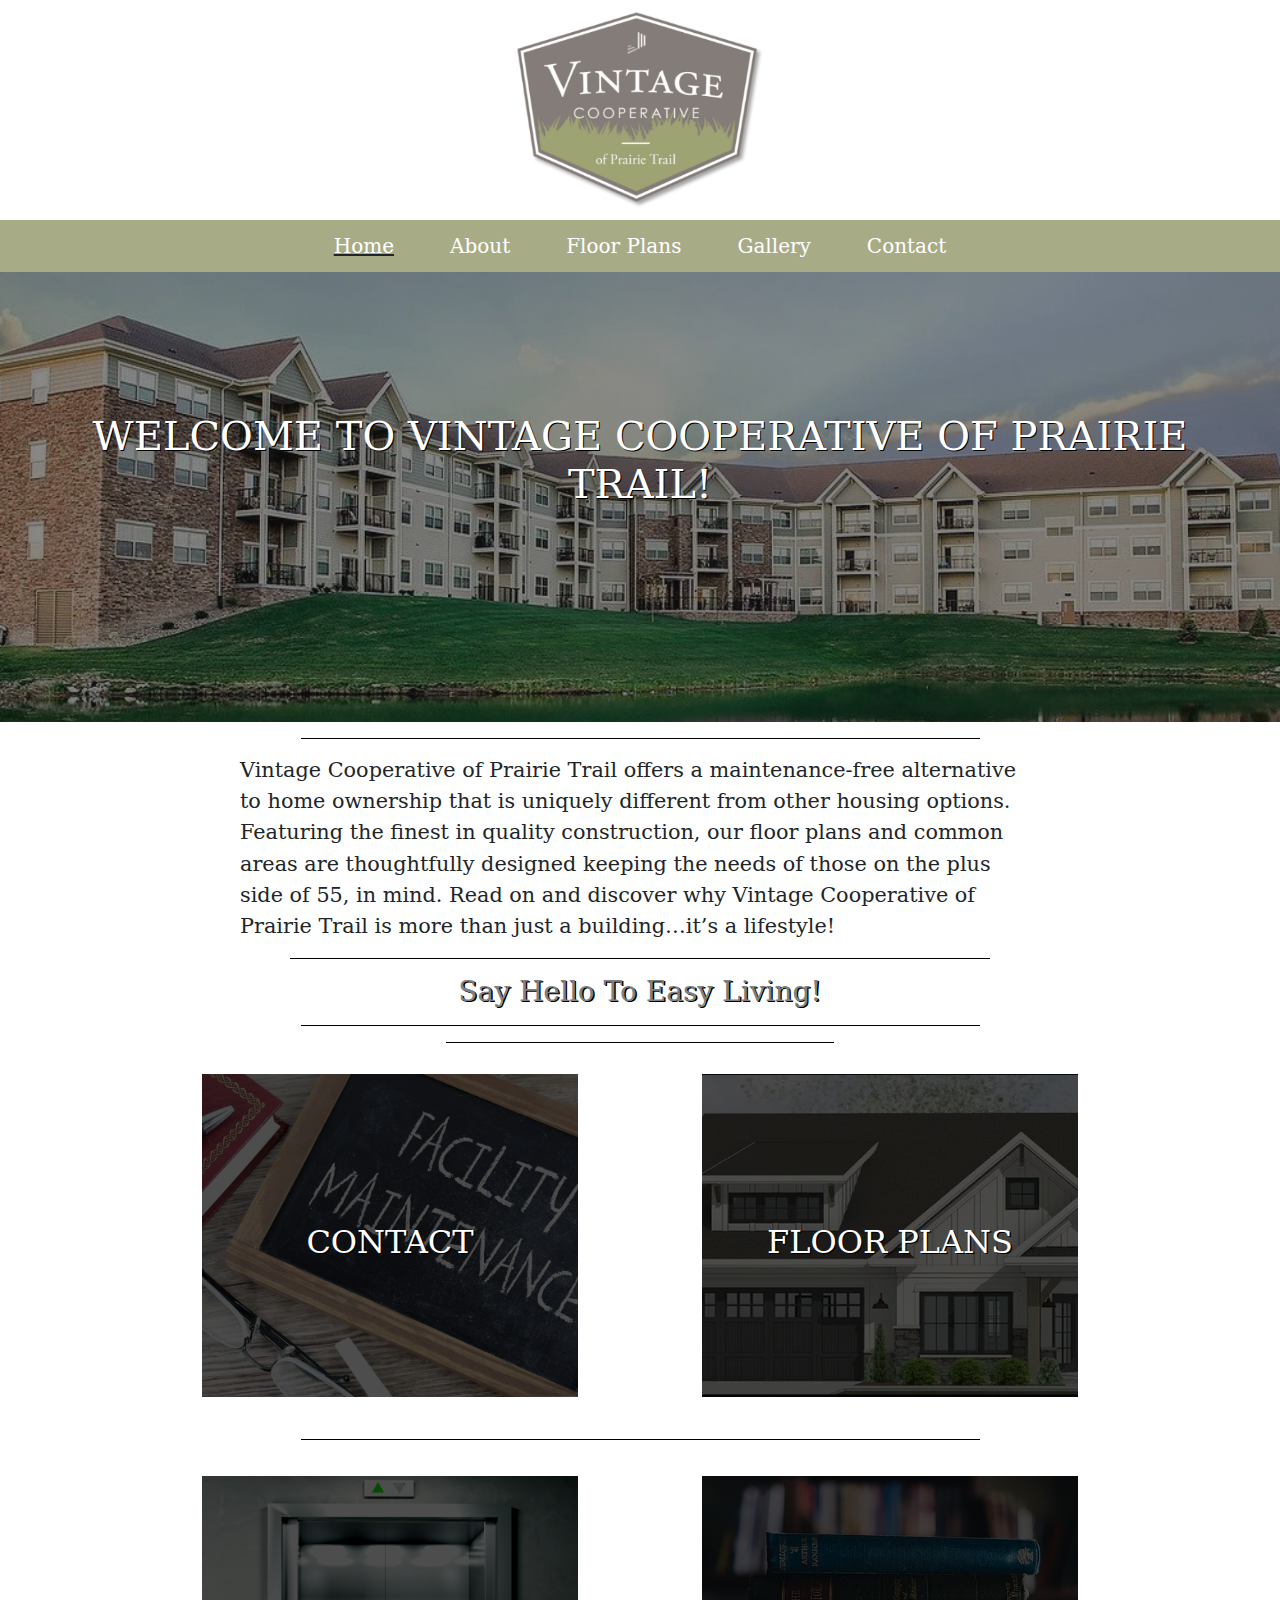
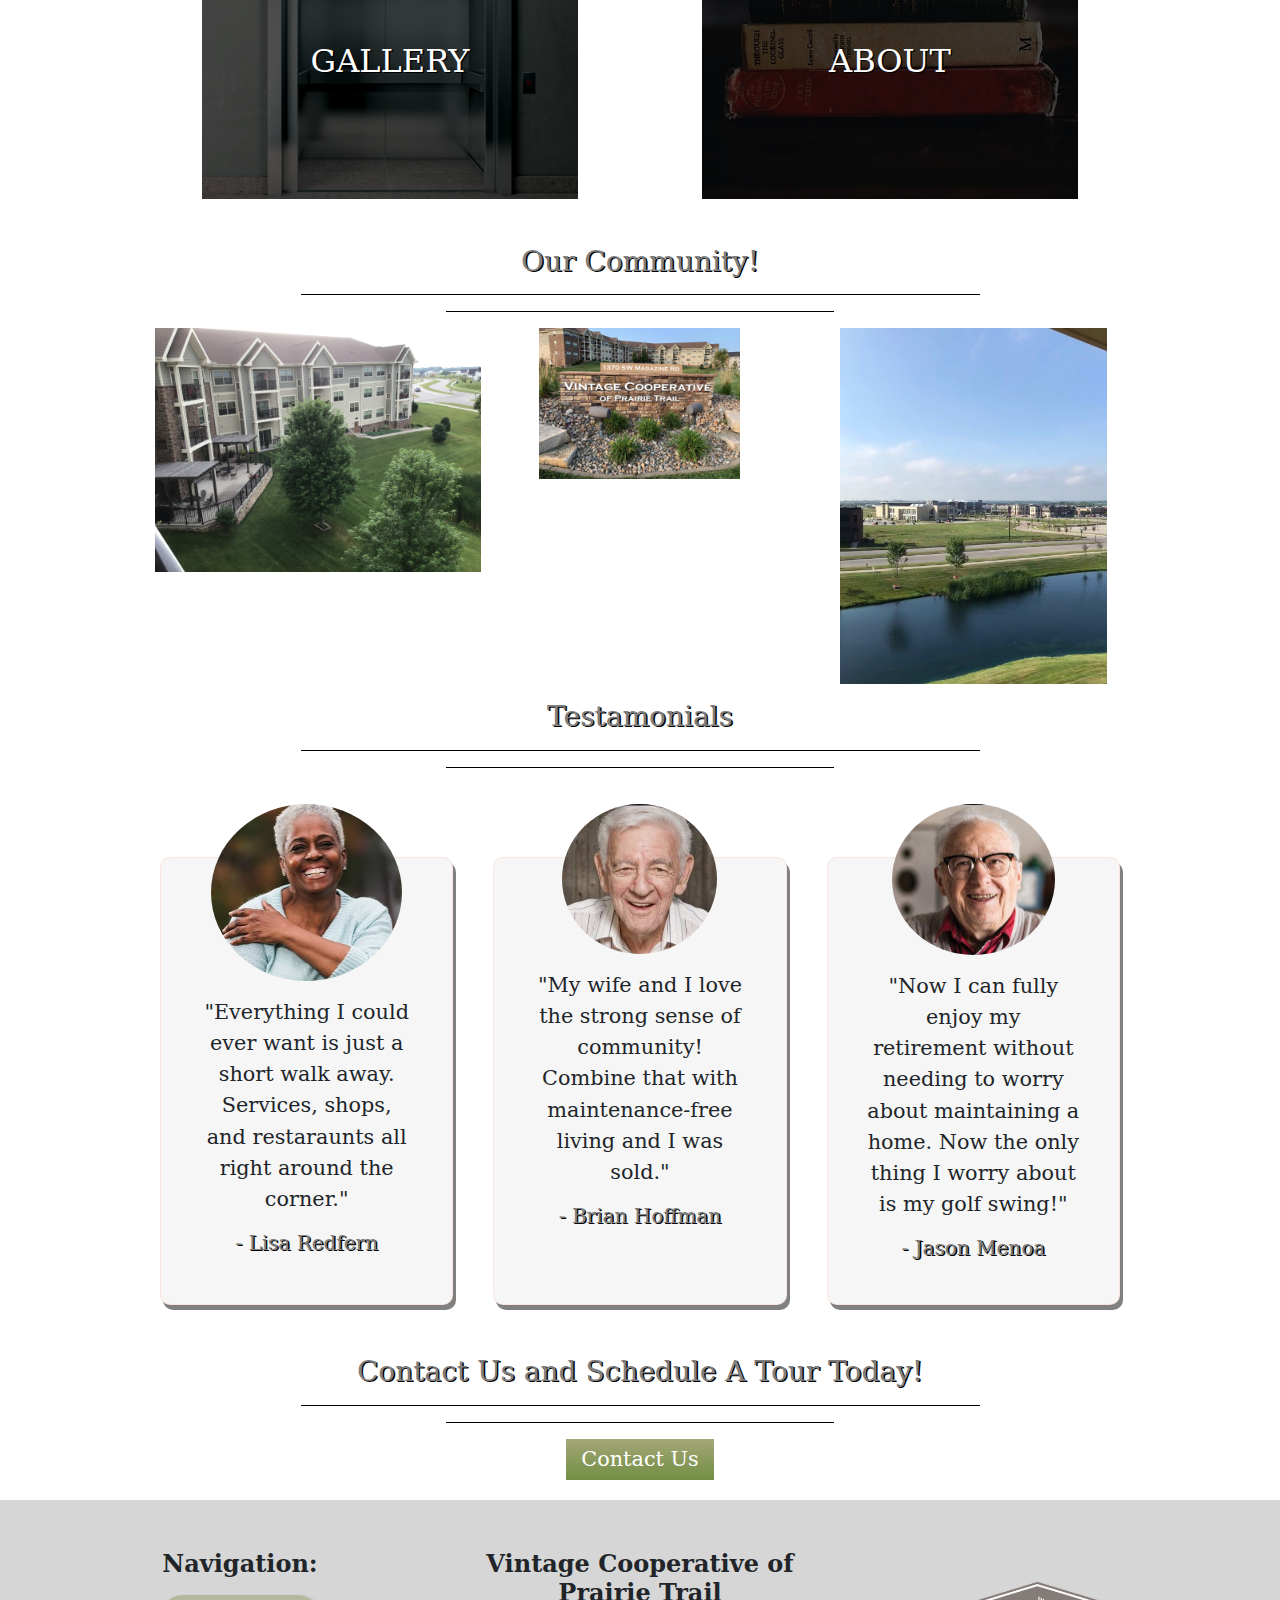
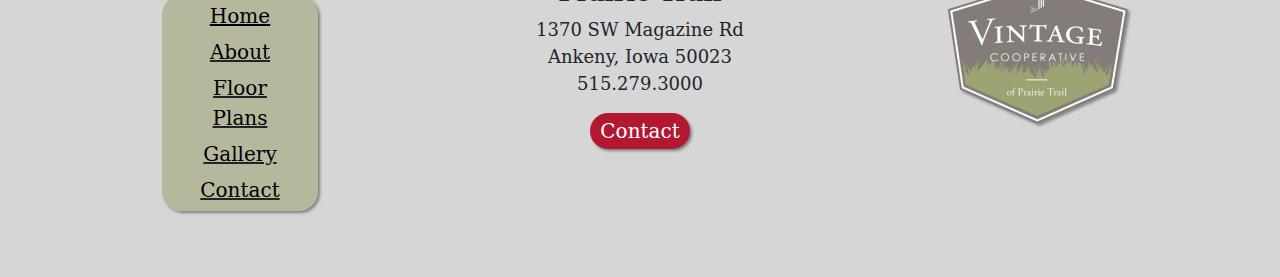
<file: index.html>
<!DOCTYPE html>
<html lang="en">
<head>
	<title>Vintage Cooperative</title>

<meta charset="UTF-8">
<meta name="viewport" content="width=device-width, initial-scale=1, shrink-to-fit=no">
<meta name="description" content="vintage cooperatives">
<meta name="keywords" content="floor plans, cooperative">

  <link rel="stylesheet" href="https://stackpath.bootstrapcdn.com/bootstrap/4.3.1/css/bootstrap.min.css" integrity="sha384-ggOyR0iXCbMQv3Xipma34MD+dH/1fQ784/j6cY/iJTQUOhcWr7x9JvoRxT2MZw1T" crossorigin="anonymous">
  
   <link rel="stylesheet" type="text/css" href="coopTemplateStyle.css">
   <link rel = "manifest" href = "/manifest.json">

<style>
body {
font-size: 1.3em;
}	
	
h3 {
color:grey;
text-shadow: 1.4px 1.4px black;
text-align: center;
}

h2 a {
color: white;
text-shadow: 1.4px 1.4px black;
text-align: center;
}

h2 a:hover {
text-decoration: none;
color: grey;
}

h1 {
text-align: center;
}

hr {
  border-top: 1px solid black;
  width: 70%;
}

.caption {
    position: absolute;
    top: 45%;
    left: 0;
    width: 100%;
}
	
#heading {
 padding-top: 3.5em;
 color: white; 
 text-shadow: 1px 1px black;
}

main {
    margin-left: auto;
    margin-right: auto;
    width: 80%;
    background: black;
    overflow: hidden;
}

.img {
   object-fit: cover;
   opacity: 0.3;
}

.feedback-slider-item {
  position: relative;
  padding: 60px;
  margin-top: -40px;
}

.feedback-slider-item:after {
  content: '';
  position: absolute;
  left: 20px;
  right: 20px;
  bottom: 30px;
  top: 113px;
  background-color: #f6f6f6;
  border: 1px solid rgba(251, 90, 13, .1);
  box-shadow: 3px 5px grey;
  border-radius: 10px;
  z-index: -1;
}

.customer-name {
  margin-top: 15px;
  margin-bottom: 15px;
  font-size: 20px;
  font-weight: 500;
}

.button {
background-color: #A4A677;
background-image: linear-gradient(#A4A677, #728F44);
border: none;
padding: 5px 15px;
}

.button a {
color: white;
}

.button a:hover {
color: #8C8481;
text-shadow: 1px 1px black;
}
	
@media  screen and (max-width: 576px){

#heading  {
 padding-top: 0em;
}

main {
    width: 100%;
}

}

</style>

</head>
<header>
	
	<a href="index.html"><img src="images/logo.png" id="headLogo" width = "352px" height = "281px" alt="logo"></a>	
	
	<nav class="navbar navbar-expand-lg" style="background-color: #A8AC86;">
		<button class="navbar-toggler custom-toggler ml-auto" type="button" data-toggle="collapse" data-target="#navbarNav" aria-controls="navbarNav" aria-expanded="false" aria-label="Toggle navigation">
			<span class="navbar-toggler-icon"></span>
		</button>
		<div class="collapse navbar-collapse" id="navbarNav" style="justify-content: center">
			<ul class="navbar-nav" >
				<li class="nav-item active">
					<a class="nav-link" href="index.html">Home</a>
				</li>
				<li class="nav-item">
					<a class="nav-link" href="ourStory.html">About</a>
				</li>
				<li class="nav-item">
					<a class="nav-link" href="floor-plans.html">Floor Plans</a>
				</li>
				<li class="nav-item">
					<a class="nav-link" href="gallery.html">Gallery</a>
				</li>
				<li class="nav-item">
					<a class="nav-link" href="contact.php">Contact</a>
				</li>
			</ul>
		</div>
	</nav>

</header>
<body>
<div class="col-sm-12" style="background: linear-gradient(rgba(20,20,20, .5), rgba(20,20,20, .5)), url(images/crop.jpg);height:50vh;min-height:20px; background-size:cover;background-repeat: no-repeat;">
<h1 id="heading">WELCOME TO VINTAGE COOPERATIVE OF PRAIRIE TRAIL!</h1>
</div>

<div class="container">
<div class="container-fluid" style="max-width: 1000px;">
<div class="row">
<div class="col-sm-12"><hr>
<p style="max-width: 800px; margin: auto;">
Vintage Cooperative of Prairie Trail offers a maintenance-free alternative to home ownership that is uniquely different from other housing options. 		Featuring the finest in quality construction, our floor plans and common areas are thoughtfully designed keeping the needs of those on the plus side of 55, in mind. 	Read on and discover why Vintage Cooperative of Prairie Trail is more than just a building…it’s a lifestyle!</p>
</div><hr>

<div class="col-sm-12 text-center">
<h3>Say Hello To Easy Living!</h3><hr><hr style="width:40%", size="3">
</div>

<div class="col-lg-6 text-center" style="position: relative; padding-top: 15px;">
 <figure><main>
    <img class="img" src="images/facility-maintenance.jpg" alt="chalkboard reading facility maintenance"  width="100%" height="323px">
    </main> 
       <div class="caption">
            <h2><a href="contact.php">CONTACT</a></h2>
       </div>
 </figure>
</div>

 <div class="col-lg-6 text-center" style="padding-bottom: 10px; position: relative; padding-top: 15px;">
    <figure><main>
          <img class="img" src="images/home.JPG" alt="vintage cooperatives house" width="100%" height="323px">
          </main>
             <div class="caption">
                <h2><a href="floor-plans.html">FLOOR PLANS</a></h2>
            </div>
    </figure>
</div>

<div class="col-sm-12 text-center" style="padding-bottom: 20px;"><hr></div>


 <div class="col-lg-6 text-center" style="position: relative;">
     <figure><main>
            <img class="img" src="images/elevator.jpeg" alt="open elevator doors" width="100%" height="323px">
            </main>
               <div class="caption">
                  <h2><a href="gallery.html">GALLERY</a></h2>
               </div>
     </figure>
</div>

 <div class="col-lg-6 text-center" style="padding-bottom: 30px; position: relative;">
    <figure><main>
           <img class="img" src="images/books.jpg" alt="stack of books"  width="100%" height="323px">
           </main>
              <div class="caption">
                 <h2><a href="ourStory.html">ABOUT</a></h2>
              </div>
    </figure>
</div>

<div class="col-sm-12 text-center">
<h3>Our Community!</h3><hr><hr style="width:40%", size="3">
</div>

 <div class="col-lg-4 text-center">
    <figure>
       <a href="images/IMG1.jpg">
          <img src="images/IMG1.jpg" alt="vintage cooperative building" width="326px" height="244px"></a>
     </figure>
</div>

 <div class="col-lg-4 text-center">
    <figure>
       <a href="images/Road.jpg">
         <img src="images/Road.jpg" alt="road sign render" width="201px" height="151px"></a>
    </figure>
</div>

 <div class="col-lg-4 text-center">
    <figure>
      <a href="images/IMG4.jpg">
        <img src="images/IMG4.jpg" alt="vintage cooperative outdoor area" width="267px" height="356px"></a>
    </figure>
</div>

<div class="col-sm-12 text-center">
<h3>Testamonials</h3><hr><hr style="width:40%", size="3">
</div>

<div class="col-lg-4 text-center feedback-slider-item">
      <figure>
          <img class="center-block rounded-circle" src="images/member.JPG" width="191px" height="177px" alt = "testimonial">
      </figure>

              <p>"Everything I could ever want is just a short walk away. Services, shops, and restaraunts all right around the corner."</p>
              
              <h3 class="customer-name">- Lisa Redfern</h3>

</div>

 <div class="col-lg-4 text-center feedback-slider-item">
       <figure>
          <img class="center-block rounded-circle" src="images/member2.JPG" width="155px" height="150px" alt = "testimonial">
       </figure>
              <p>"My wife and I love the strong sense of community! Combine that with maintenance-free living and I was sold."</p>

              <h3 class="customer-name">- Brian Hoffman</h3>

</div>

 <div class="col-lg-4 text-center feedback-slider-item">
      <figure>
         <img class="center-block rounded-circle" src="images/member3.JPG" width="163px" height="151px" alt = "testimonial">
      </figure>
              <p>"Now I can fully enjoy my retirement without needing to worry about maintaining a home. Now the only thing I worry about is my golf swing!"</p>
              
              <h3 class="customer-name">- Jason Menoa</h3>
      
</div>

<div class="col-sm-12 text-center" style="padding-top: 20px; padding-bottom: 20px;">
<h3>Contact Us and Schedule A Tour Today!</h3><hr><hr style="width:40%", size="3">
<button class="button"><a href="contact.php">Contact Us</a></button>
</div>

</div>
</div>
</div>
</body>
<footer>
	
	
	<div class="row" id="footContainer">
		
		
		<div id="navFoot" class="col-lg-4">
			<h4><strong>Navigation:</strong></h4>
			
			<p>
				<div id="divFootNav">
				<u>
					<a class="nav-link" href="index.html"><u>Home</u></a>
					<a class="nav-link" href="ourStory.html">About</a>
					<a class="nav-link" href="floor-plans.html">Floor Plans</a>
					<a class="nav-link" href="gallery.html">Gallery</a>
					<a class="nav-link" href="contact.php">Contact</a>
				</u>
			        </div>
			</p>
		</div>

		<div class="col-lg-4">
			<h4><strong>Vintage Cooperative of Prairie Trail</strong></h4>

			<p>
				1370 SW Magazine Rd<br>
				Ankeny, Iowa 50023<br>
				515.279.3000
			</p>
			
			<button id="footContact" onClick="document.location='contact.php'">Contact</button>
		</div>

		<div class="col-lg-4 order-first order-lg-last">

			<img id="footLogo" src="images/logo.png" width = "352px" height = "281px" alt="logo">
			
		</div>
		
	</div>
		
	<script src="https://code.jquery.com/jquery-3.2.1.slim.min.js" integrity="sha384-KJ3o2DKtIkvYIK3UENzmM7KCkRr/rE9/Qpg6aAZGJwFDMVNA/GpGFF93hXpG5KkN" crossorigin="anonymous"></script>
	<script src="https://cdnjs.cloudflare.com/ajax/libs/popper.js/1.12.9/umd/popper.min.js" integrity="sha384-ApNbgh9B+Y1QKtv3Rn7W3mgPxhU9K/ScQsAP7hUibX39j7fakFPskvXusvfa0b4Q" crossorigin="anonymous"></script>
	<script src="https://maxcdn.bootstrapcdn.com/bootstrap/4.0.0/js/bootstrap.min.js" integrity="sha384-JZR6Spejh4U02d8jOt6vLEHfe/JQGiRRSQQxSfFWpi1MquVdAyjUar5+76PVCmYl" crossorigin="anonymous"></script>
   <script src="js/main.js"></script>
</footer>	
</html>
</file>
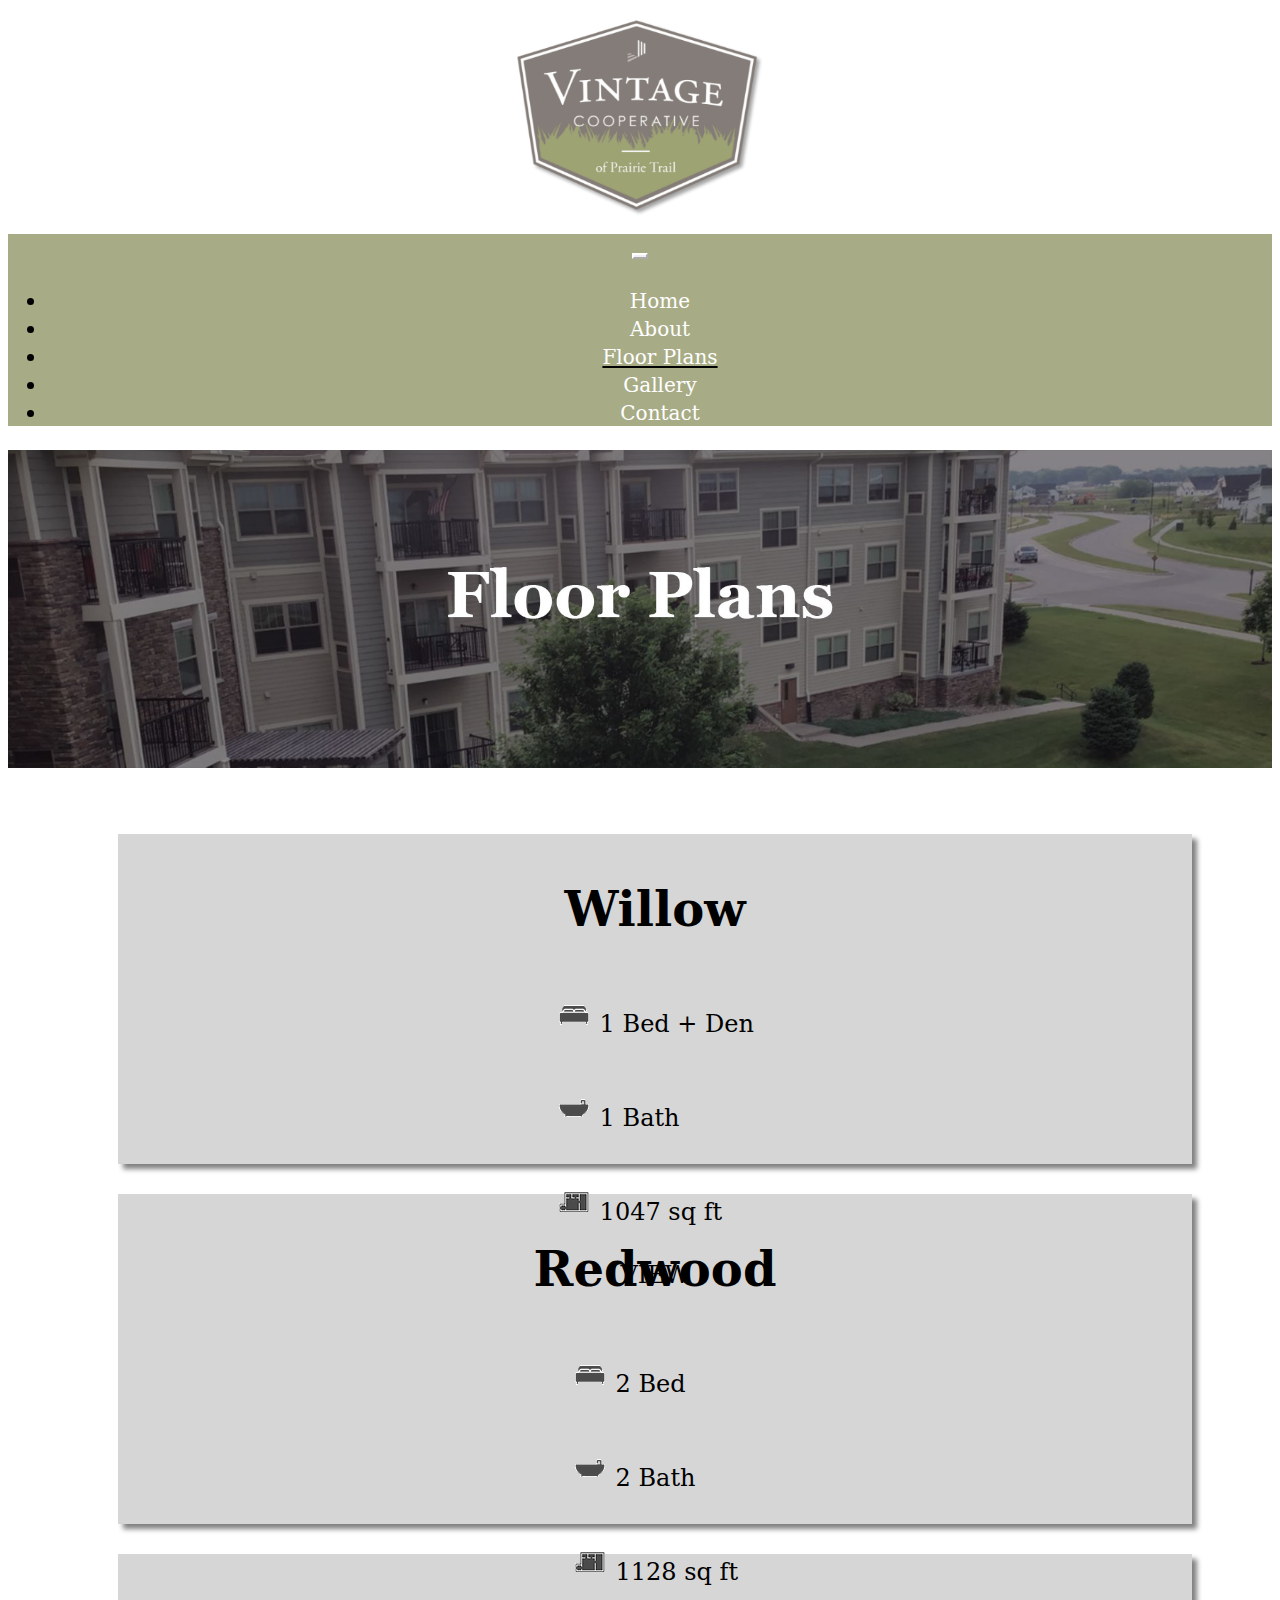
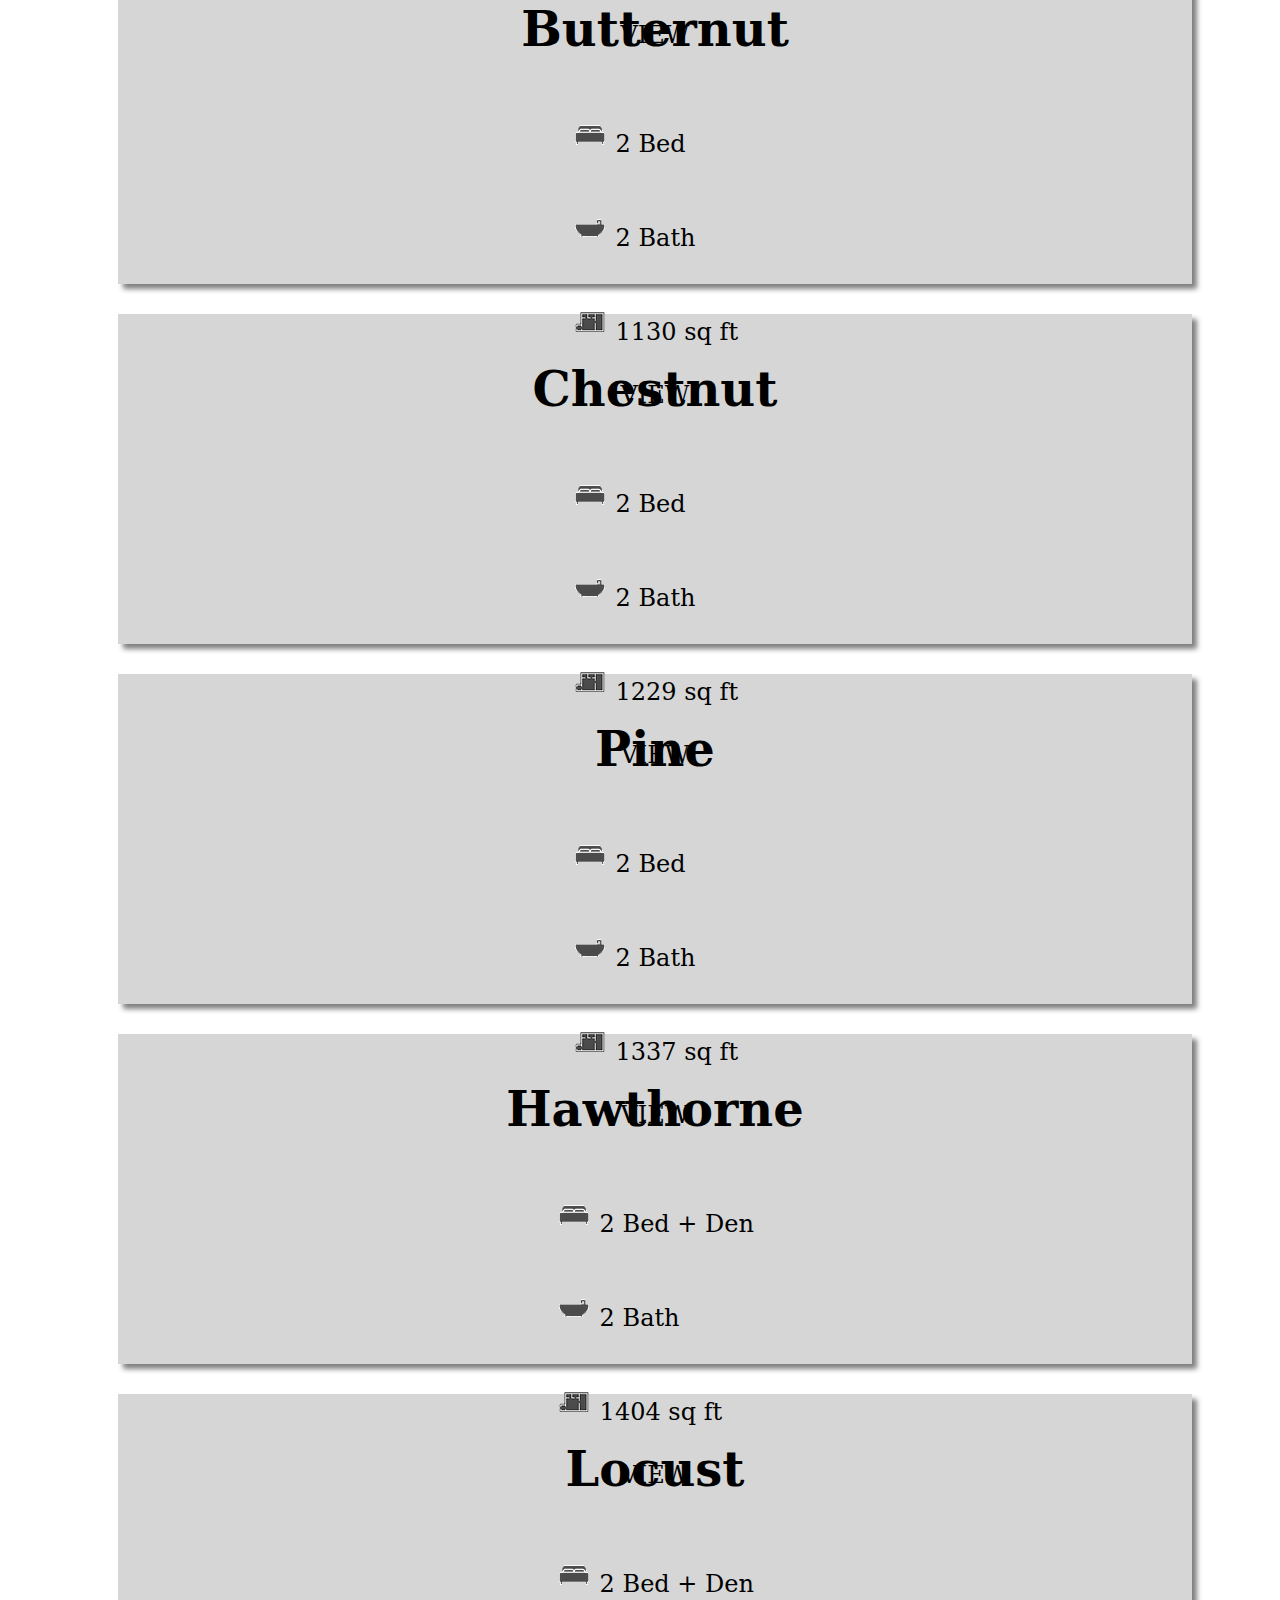
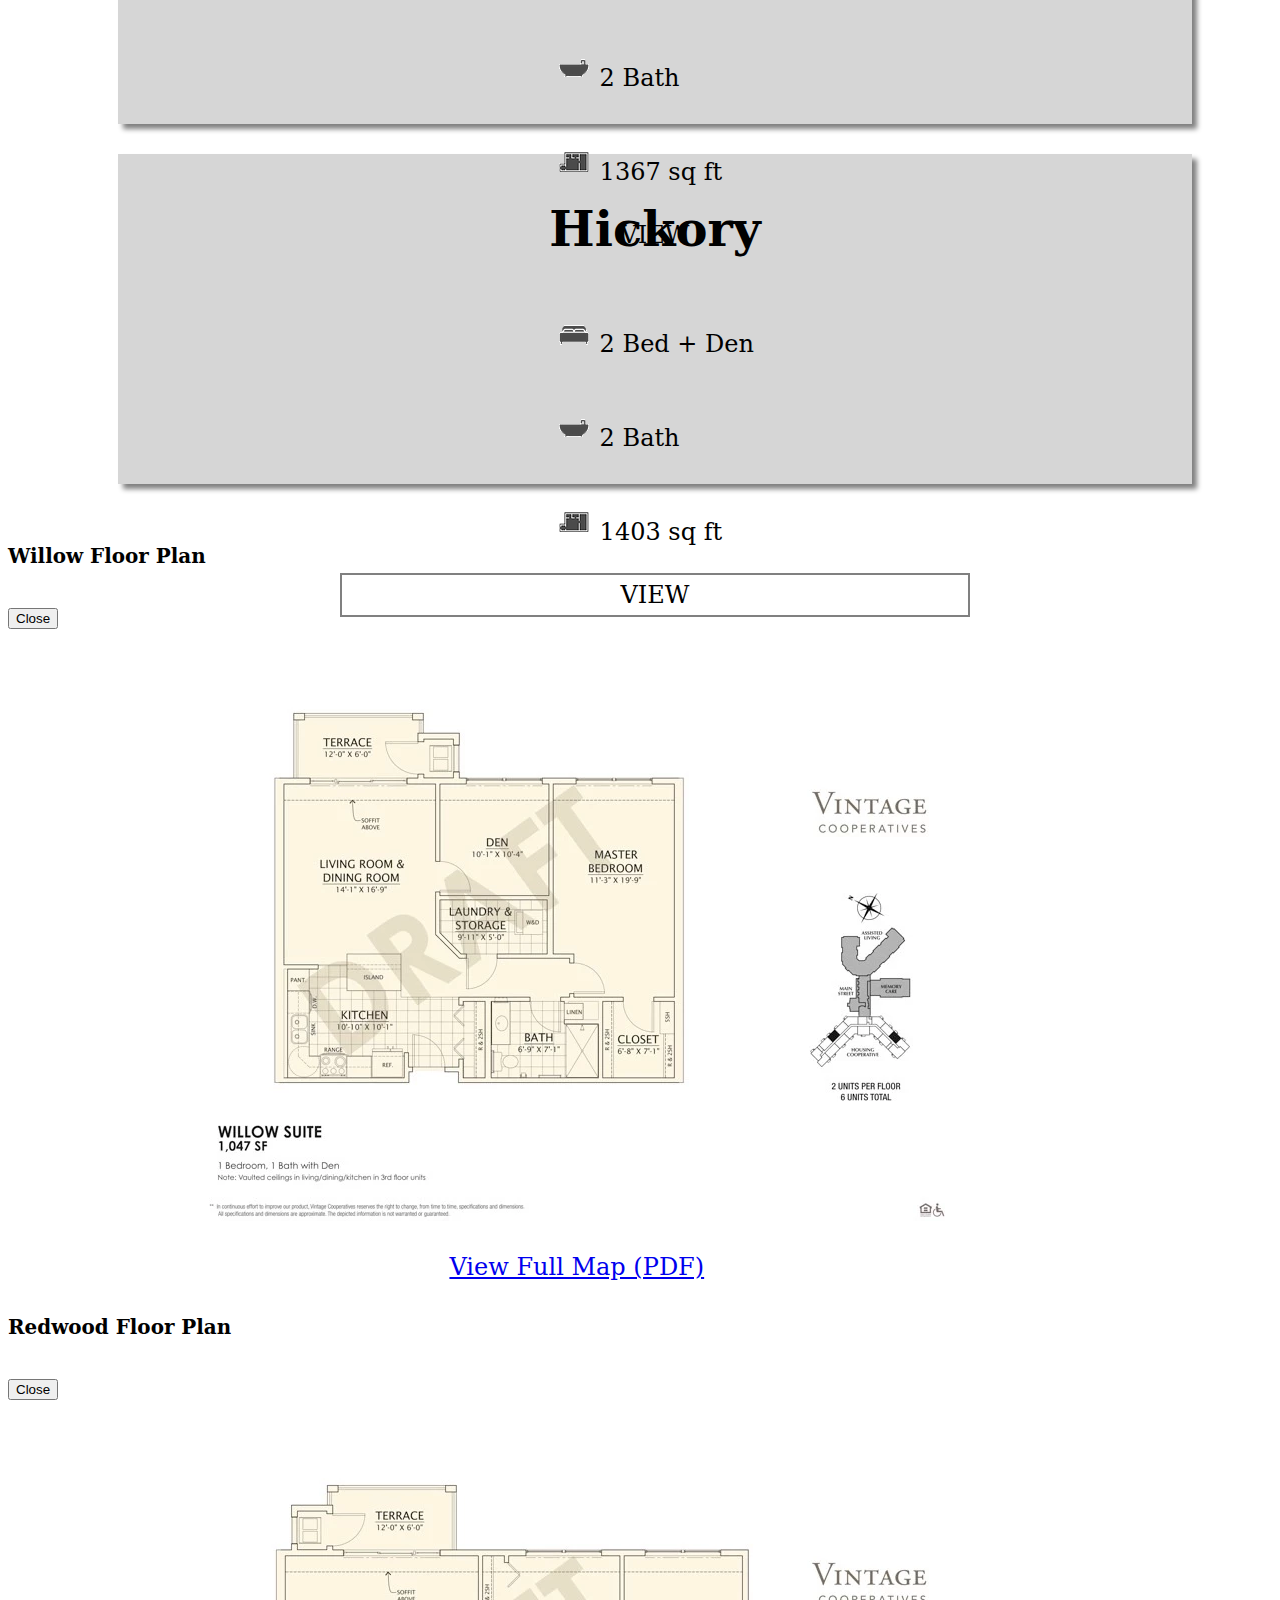
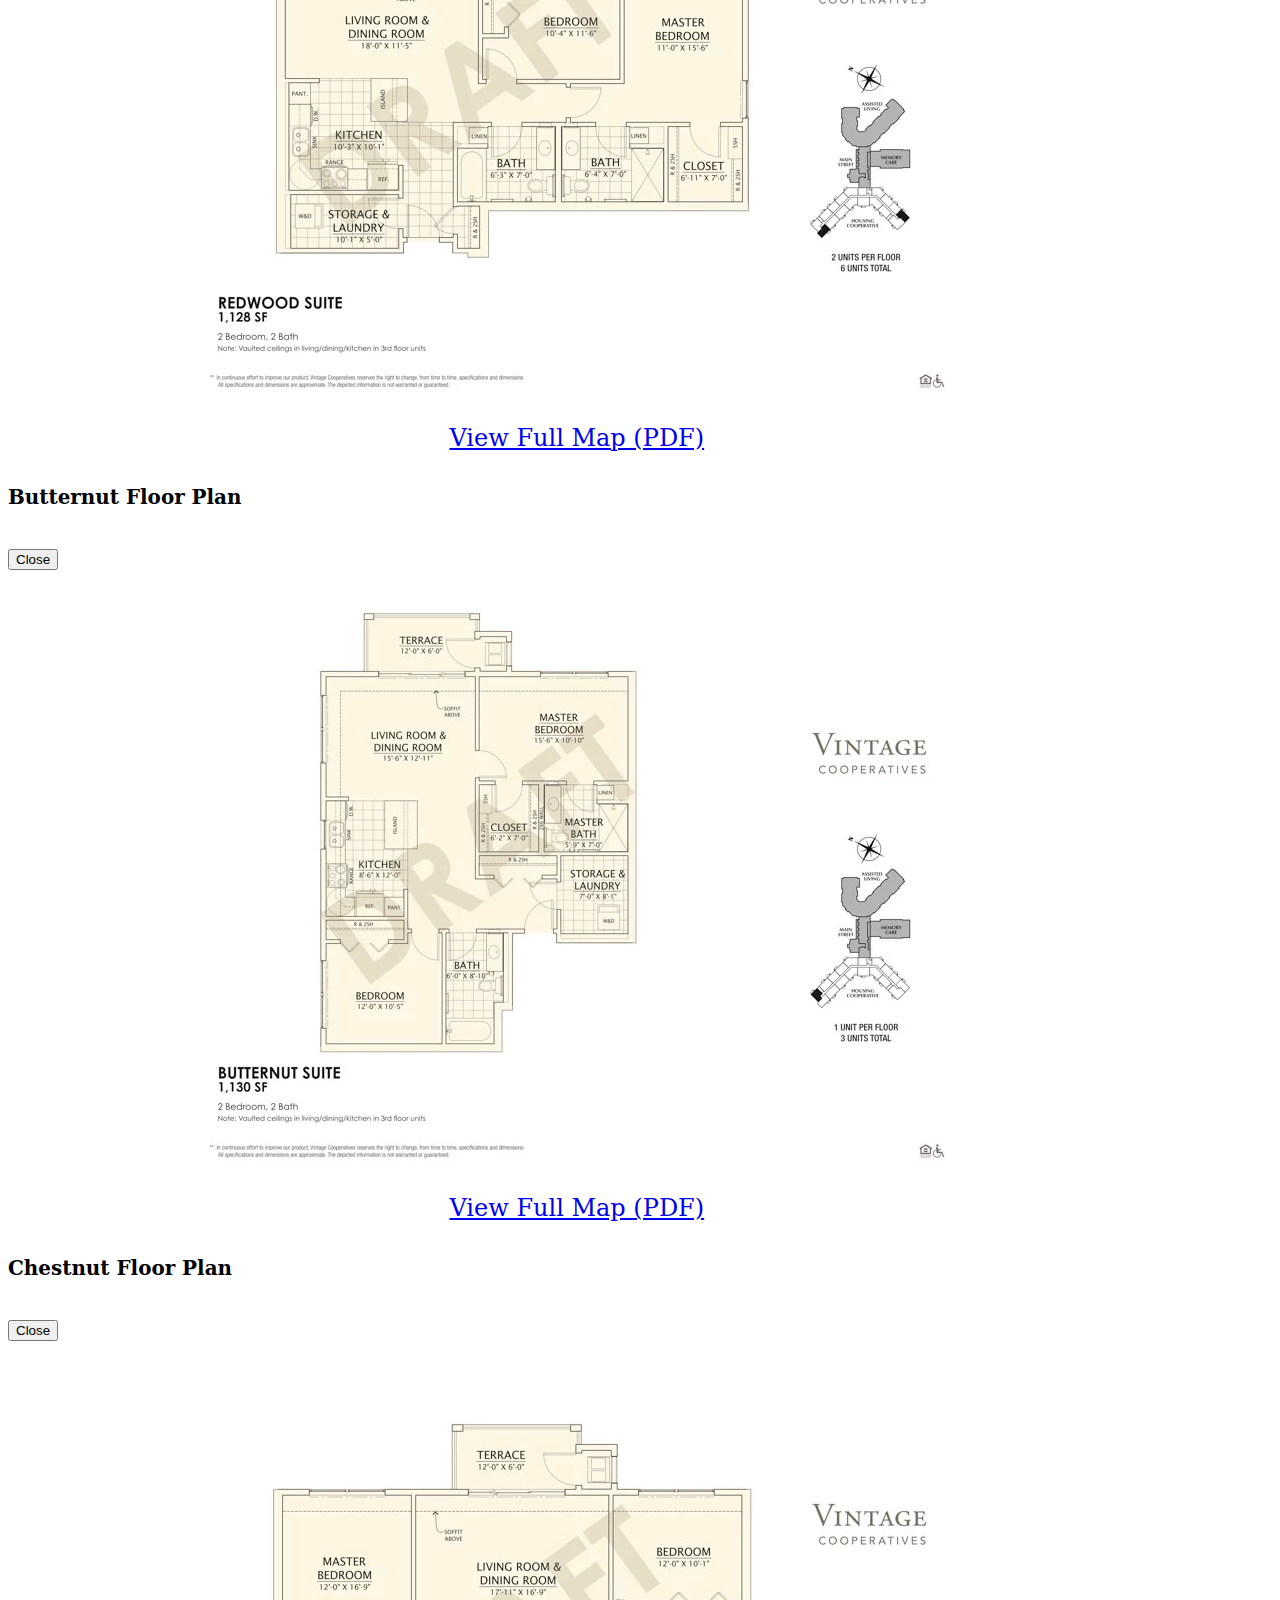
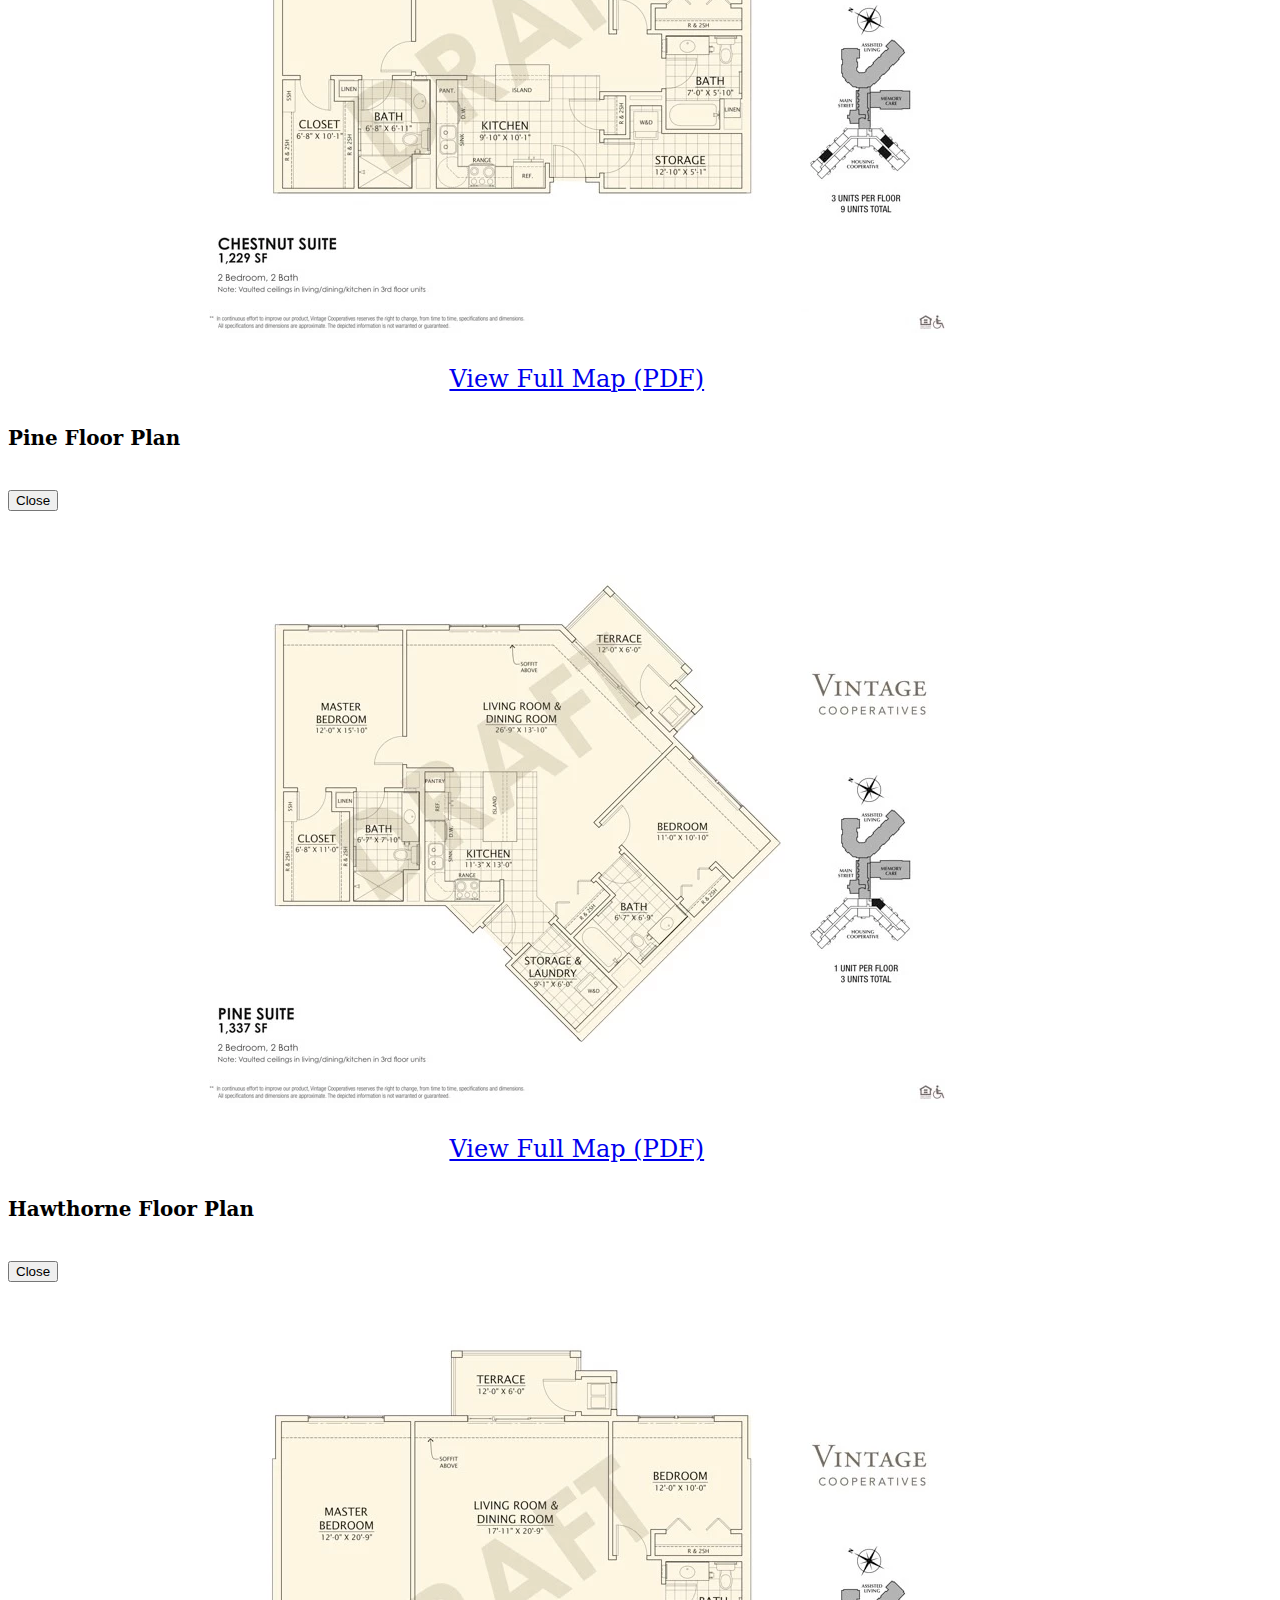
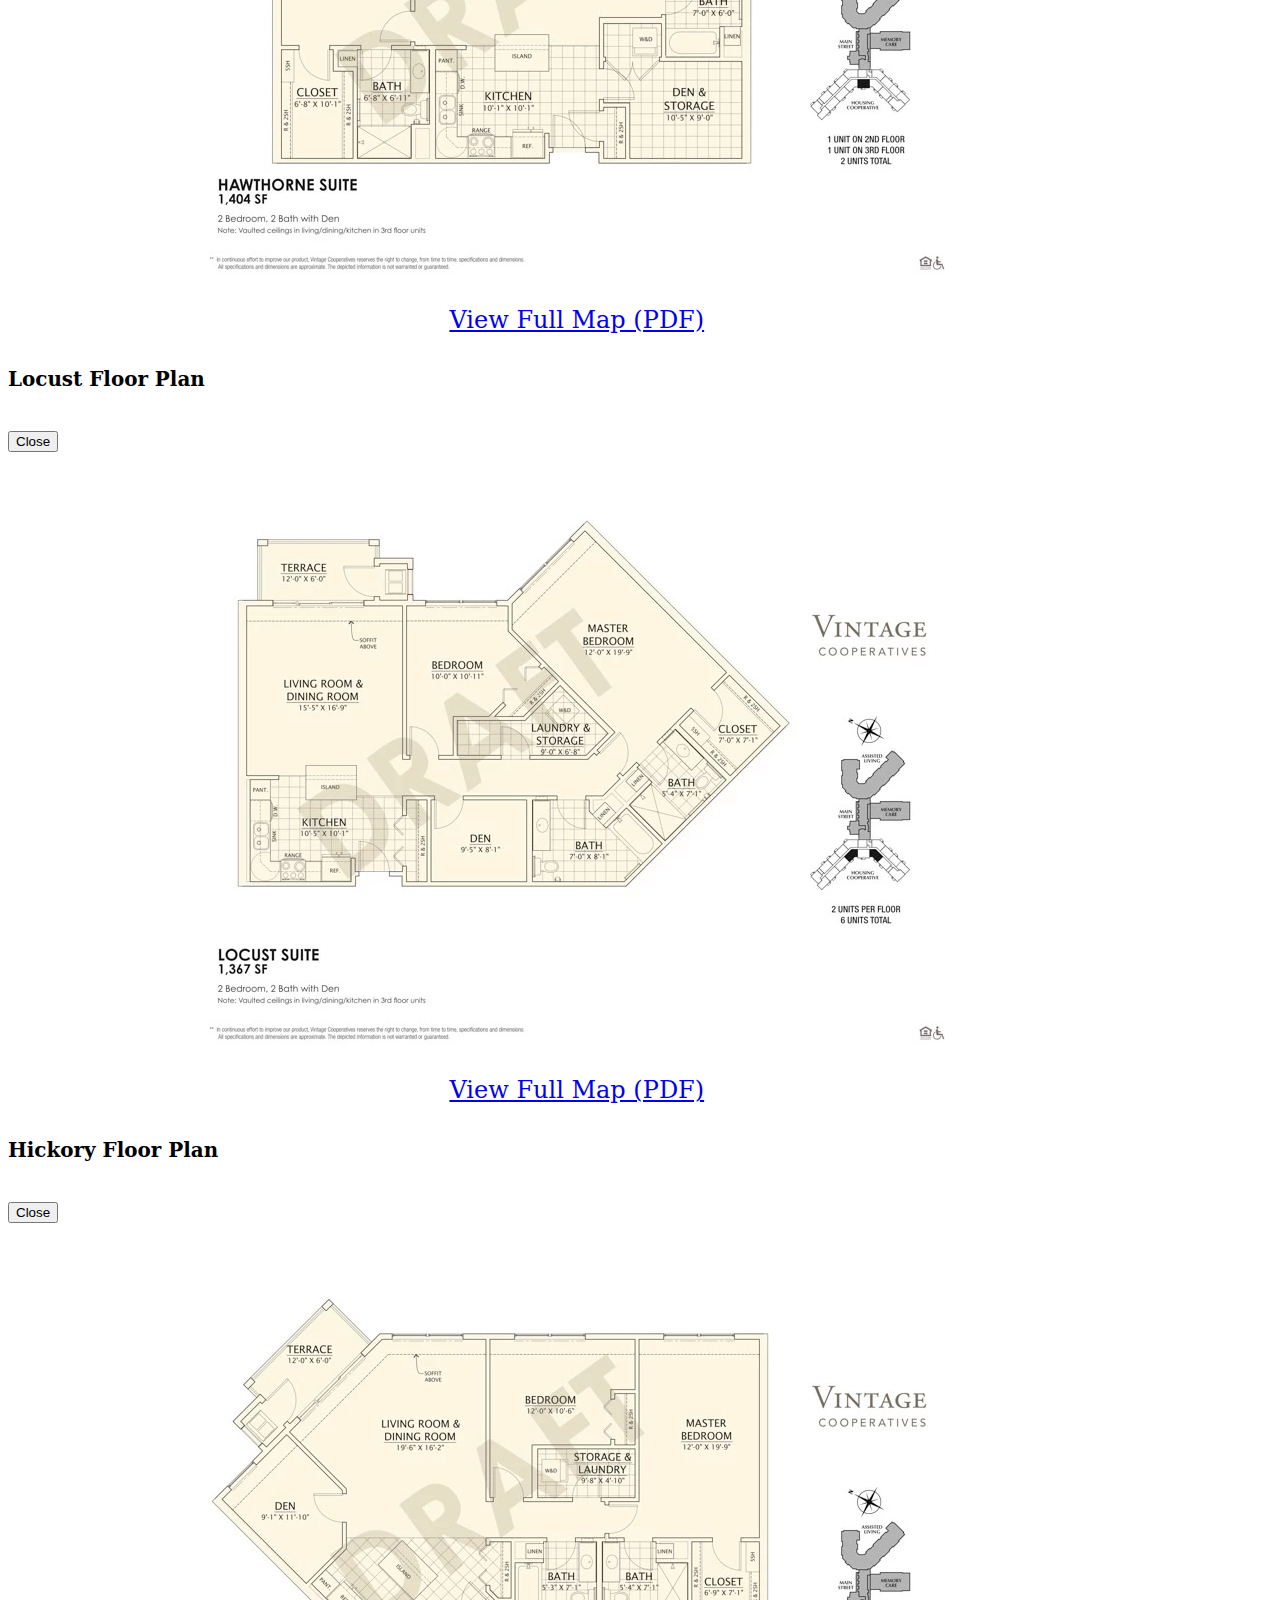
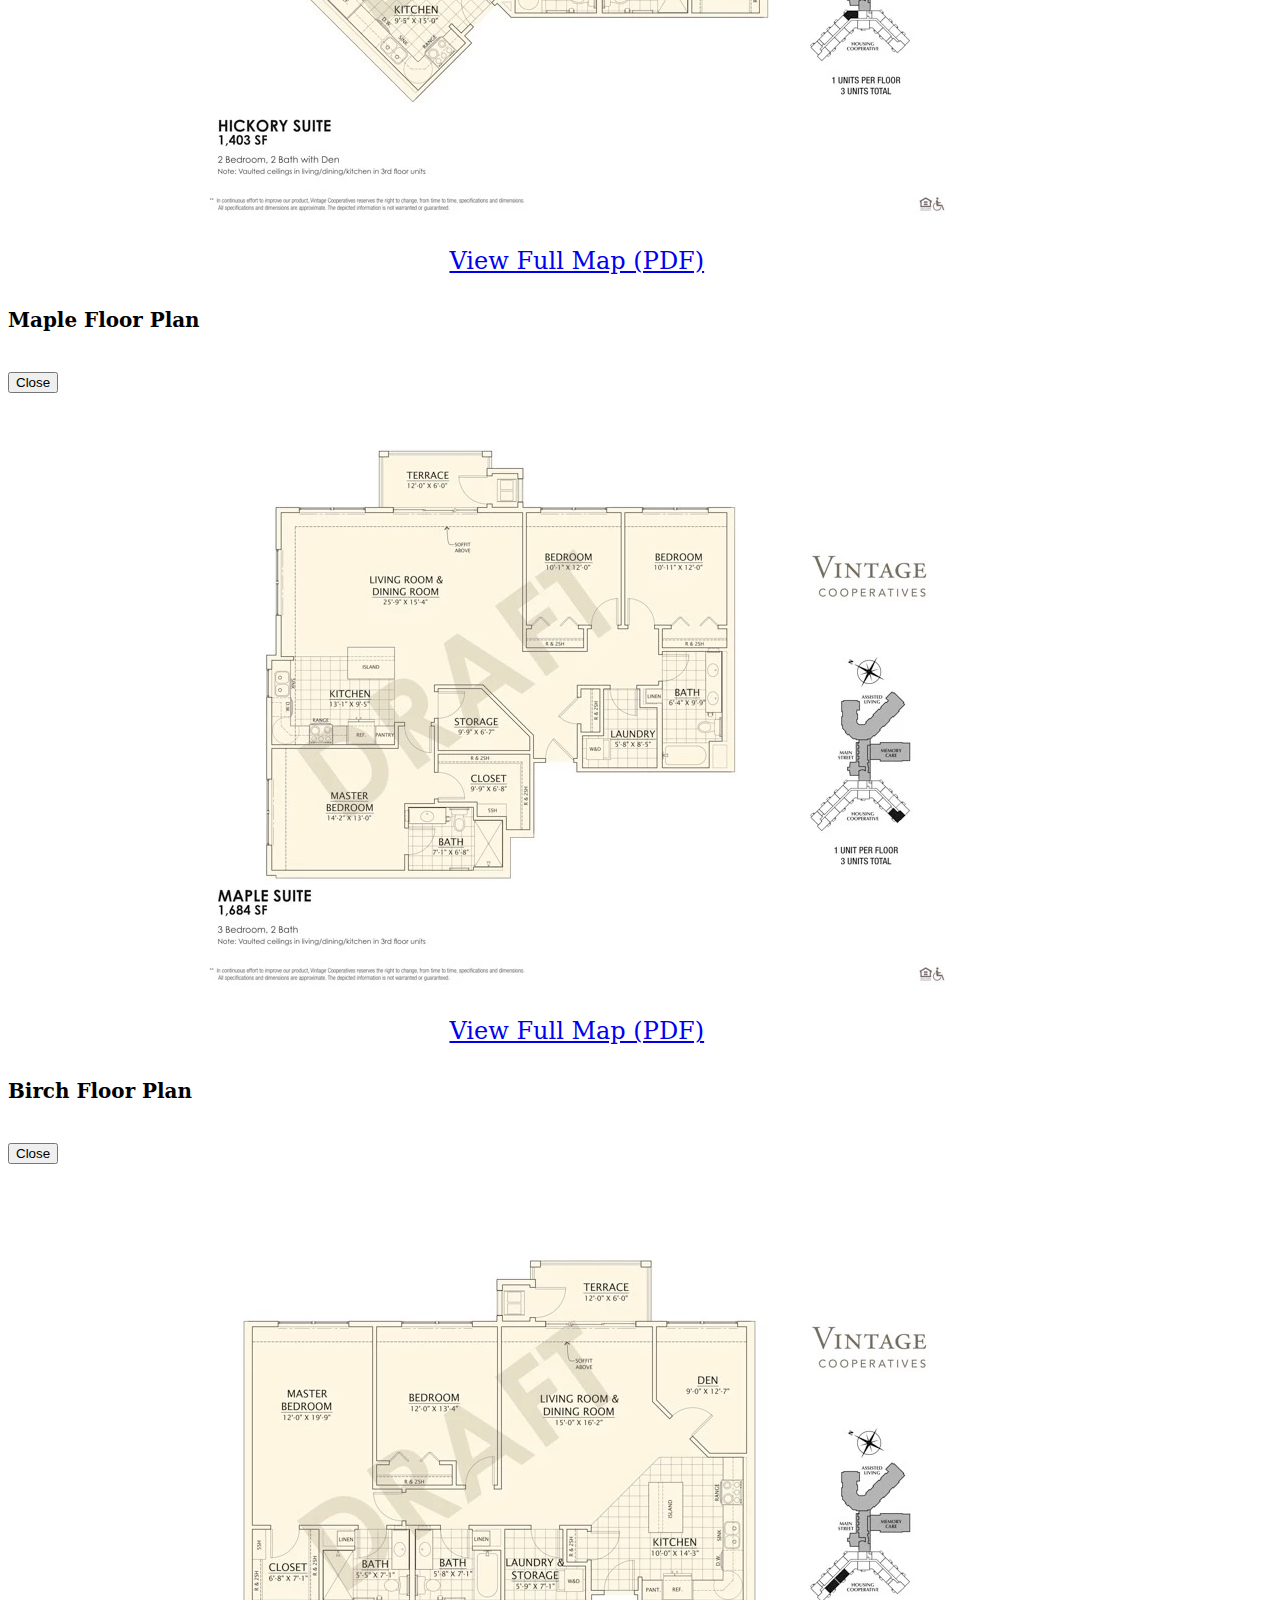
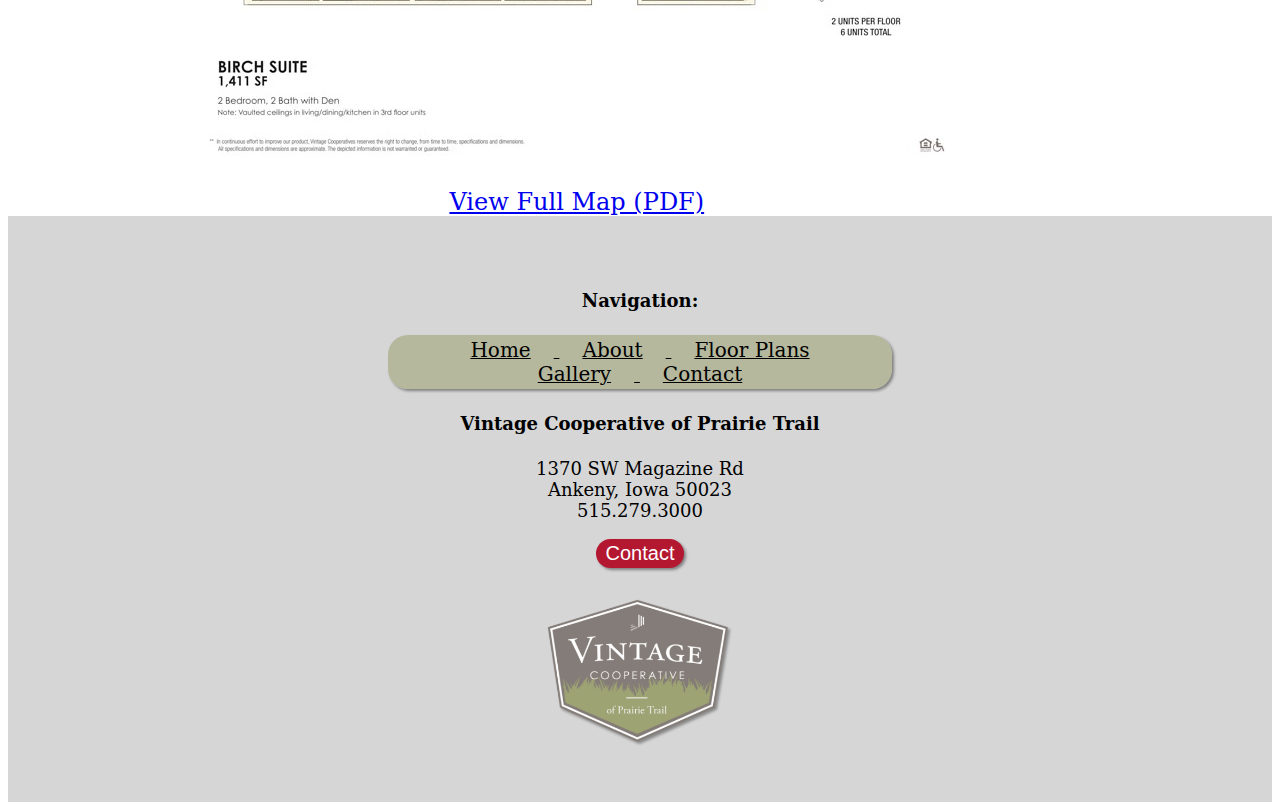
<file: floor-plans.html>
<!doctype html>
<html>
	<!--VIEWPORT-->
	<meta name="viewport" content="width=device-width, initial-scale=1.0">
<head>
	<link rel="stylesheet" href="https://maxcdn.bootstrapcdn.com/bootstrap/4.0.0/css/bootstrap.min.css" integrity="sha384-Gn5384xqQ1aoWXA+058RXPxPg6fy4IWvTNh0E263XmFcJlSAwiGgFAW/dAiS6JXm" crossorigin="anonymous">
	<link rel="stylesheet" type="text/css" href="coopTemplateStyle.css">
	<link rel = "manifest" href = "/manifest.json">
	<style>
		body {
			font-size: 1.5em;
		}
		.content {
			width: 85%;
			margin: 45px auto 45px auto;
			margin-left: auto;
			margin-right: auto;
/*			background-color: antiquewhite;*/
			text-align: center;
		}
		.floor {
			padding: 15px;

		}
		.floor > div {
			width: 100%;
			min-width: 225px;
			height: 300px;
			background-color: #D6D6D6;
			box-shadow: 5px 5px 5px gray;
			margin-left: auto;
			margin-right: auto;
			padding: 15px;
		}
		.floor table {
			margin-left: auto;
			margin-right: auto;
			text-align: left;
		}
		.floor-button, .floor-pdf {
			width: 60%;
			height: 40px;
			line-height: 40px;
			border: 2px gray solid;
			margin-left: auto;
			margin-right:auto;
			transition: background-color 1s, color 1s;
		}
		.floor-button:hover, .floor-pdf:hover {
			cursor: pointer;
			background-color: grey;
			color: white;
		}
		.floor-pdf {
			color: black;
			text-decoration: none;
			padding: 5px;
			display: none;
		}
		.floor-pdf:visited {
			color: black;
		}
		.modal-body {
			text-align: center;
		}
		@media only screen and (max-width: 991px){
			.content {
				width: 100%;
			}
			.modal-body img {
				width: 100%;
				height: auto;
			}
		}
		@media (min-width: 768px) {
			.modal-xl {
				width: 90%;
				max-width:1200px;
		  }
		}
 
		
		@media only screen and (max-width: 767px){
			.floor > div {
				width: 85%;
			}
/* these styles will make mobile only view pdfs from the floor plan cards
			.floor-button{
				display: none;
			}
			.floor-pdf {
				display: inline;
			}
*/
		}

		
	
	</style>
<meta charset="utf-8">
<title>Floor Plans</title>
</head>
<header>
	
	<a href="index.html"><img src="photos/logo.png" id="headLogo" alt="logo"></a>	
	
	<nav class="navbar navbar-expand-lg" style="background-color: #A8AC86;">
		<button class="navbar-toggler custom-toggler ml-auto" type="button" data-toggle="collapse" data-target="#navbarNav" aria-controls="navbarNav" aria-expanded="false" aria-label="Toggle navigation">
			<span class="navbar-toggler-icon"></span>
		</button>
		<div class="collapse navbar-collapse" id="navbarNav" style="justify-content: center">
			<ul class="navbar-nav" >
				<li class="nav-item">
					<a class="nav-link" href="index.html">Home</a>
				</li>
				<li class="nav-item">
					<a class="nav-link" href="ourStory.html">About</a>
				</li>
				<li class="nav-item active">
					<a class="nav-link" href="floor-plans.html">Floor Plans</a>
				</li>
				<li class="nav-item">
					<a class="nav-link" href="gallery.html">Gallery</a>
				</li>
				<li class="nav-item">
					<a class="nav-link" href="contact.php">Contact</a>
				</li>
			</ul>
		</div>
	</nav>
	
	<img id="bannerHome" src="photos/floor-plans.jpeg" alt="banner photo" width="100%" height="100%">

	<img id="bannerHomeMobile" src="photos/floor-planssmall.jpeg" alt="banner photo" width="100%" height="100%">
	
</header>
<body>
	<div class = "content row">	
	<div class = "floor col-lg-4 col-md-6" style="display: none">
		<div>
			<h1>Birch</h1>
			<table>
				<tr><td><p><img src="photos/BedIcon.gif" alt = "Bed Icon"> ? Bed</p></td></tr>
				<tr><td><p><img src="photos/BathIcon.gif" alt = "Bath Icon"> ? Bath</p></td></tr>
				<tr><td><p><img src = "photos/Floor-PlanIcon.gif" alt = "Floor Plan Icon"> ? sq ft</p></td></tr>
			</table>
			<div type = "button" class = "floor-button" data-bs-toggle = "modal" data-bs-target="#mapleModal">VIEW</div>
			<a href = "photos/pdfs/birch.pdf#zoom=400" class = "floor-pdf">VIEW (PDF)</a>
		</div>
	</div>
	<div class = "floor col-lg-4 col-md-6">
		<div>
			<h1>Willow</h1>
			<table>
				<tr><td><p><img src="photos/BedIcon.gif" alt = "Bed Icon"> 1 Bed + Den</p></td></tr>
				<tr><td><p><img src="photos/BathIcon.gif" alt = "Bath Icon"> 1 Bath</p></td></tr>
				<tr><td><p><img src = "photos/Floor-PlanIcon.gif" alt = "Floor Plan Icon"> 1047 sq ft</p></td></tr>
			</table>
			<div type = "button" class = "floor-button" data-bs-toggle = "modal" data-bs-target="#willowModal">VIEW</div>
			<a href = "photos/pdfs/willow.pdf#zoom=400" class = "floor-pdf">VIEW (PDF)</a>
		</div>
	</div>
	<div class = "floor col-lg-4 col-md-6">
		<div>
			<h1>Redwood</h1>
			<table>
				<tr><td><p><img src="photos/BedIcon.gif" alt = "Bed Icon"> 2 Bed</p></td></tr>
				<tr><td><p><img src="photos/BathIcon.gif" alt = "Bath Icon"> 2 Bath</p></td></tr>
				<tr><td><p><img src = "photos/Floor-PlanIcon.gif" alt = "Floor Plan Icon"> 1128 sq ft</p></td></tr>
			</table>
			<div type = "button" class = "floor-button" data-bs-toggle = "modal" data-bs-target="#redwoodModal">VIEW</div>
			<a href = "photos/pdfs/redwood.pdf#zoom=400" class = "floor-pdf">VIEW (PDF)</a>
		</div>
	</div>
	<div class = "floor col-lg-4 col-md-6">
		<div>
			<h1>Butternut</h1>
			<table>
				<tr><td><p><img src="photos/BedIcon.gif" alt = "Bed Icon"> 2 Bed</p></td></tr>
				<tr><td><p><img src="photos/BathIcon.gif" alt = "Bath Icon"> 2 Bath</p></td></tr>
				<tr><td><p><img src = "photos/Floor-PlanIcon.gif" alt = "Floor Plan Icon"> 1130 sq ft</p></td></tr>
			</table>
			<div type = "button" class = "floor-button" data-bs-toggle = "modal" data-bs-target="#butternutModal">VIEW</div>
			<a href = "photos/pdfs/butternut.pdf#zoom=400" class = "floor-pdf">VIEW (PDF)</a>
		</div>
	</div>
	<div class = "floor col-lg-4 col-md-6">
		<div>
			<h1>Chestnut</h1>
			<table>
				<tr><td><p><img src="photos/BedIcon.gif" alt = "Bed Icon"> 2 Bed</p></td></tr>
				<tr><td><p><img src="photos/BathIcon.gif" alt = "Bath Icon"> 2 Bath</p></td></tr>
				<tr><td><p><img src = "photos/Floor-PlanIcon.gif" alt = "Floor Plan Icon"> 1229 sq ft</p></td></tr>
			</table>
			<div type = "button" class = "floor-button" data-bs-toggle = "modal" data-bs-target="#chestnutModal">VIEW</div>
			<a href = "photos/pdfs/chestnut.pdf#zoom=400" class = "floor-pdf">VIEW (PDF)</a>
		</div>
	</div>
	<div class = "floor col-lg-4 col-md-6">
		<div>
			<h1>Pine</h1>
			<table>
				<tr><td><p><img src="photos/BedIcon.gif" alt = "Bed Icon"> 2 Bed</p></td></tr>
				<tr><td><p><img src="photos/BathIcon.gif" alt = "Bath Icon"> 2 Bath</p></td></tr>
				<tr><td><p><img src = "photos/Floor-PlanIcon.gif" alt = "Floor Plan Icon"> 1337 sq ft</p></td></tr>
			</table>
			<div type = "button" class = "floor-button" data-bs-toggle = "modal" data-bs-target="#pineModal">VIEW</div>
			<a href = "photos/pdfs/pine.pdf#zoom=400" class = "floor-pdf">VIEW (PDF)</a>
		</div>
	</div>
	<div class = "floor col-lg-4 col-md-6">
		<div>
			<h1>Hawthorne</h1>
			<table>
				<tr><td><p><img src="photos/BedIcon.gif" alt = "Bed Icon"> 2 Bed + Den</p></td></tr>
				<tr><td><p><img src="photos/BathIcon.gif" alt = "Bath Icon"> 2 Bath</p></td></tr>
				<tr><td><p><img src = "photos/Floor-PlanIcon.gif" alt = "Floor Plan Icon"> 1404 sq ft</p></td></tr>
			</table>
			<div type = "button" class = "floor-button" data-bs-toggle = "modal" data-bs-target="#hawthorneModal">VIEW</div>
			<a href = "photos/pdfs/hawthorne.pdf#zoom=400" class = "floor-pdf">VIEW (PDF)</a>
		</div>
	</div>
	<div class = "floor col-lg-4 col-md-6">
		<div>
			<h1>Locust</h1>
			<table>
				<tr><td><p><img src="photos/BedIcon.gif" alt = "Bed Icon"> 2 Bed + Den</p></td></tr>
				<tr><td><p><img src="photos/BathIcon.gif" alt = "Bath Icon"> 2 Bath</p></td></tr>
				<tr><td><p><img src = "photos/Floor-PlanIcon.gif" alt = "Floor Plan Icon"> 1367 sq ft</p></td></tr>
			</table>
			<div type = "button" class = "floor-button" data-bs-toggle = "modal" data-bs-target="#locustModal">VIEW</div>
			<a href = "photos/pdfs/locust.pdf#zoom=400" class = "floor-pdf">VIEW (PDF)</a>
		</div>
	</div>
	<div class = "floor col-lg-4 col-md-6">
		<div>
			<h1>Hickory</h1>
			<table>
				<tr><td><p><img src="photos/BedIcon.gif" alt = "Bed Icon"> 2 Bed + Den</p></td></tr>
				<tr><td><p><img src="photos/BathIcon.gif" alt = "Bath Icon"> 2 Bath</p></td></tr>
				<tr><td><p><img src = "photos/Floor-PlanIcon.gif" alt = "Floor Plan Icon"> 1403 sq ft</p></td></tr>
			</table>
			<div type = "button" class = "floor-button" data-bs-toggle = "modal" data-bs-target="#hickoryModal">VIEW</div>
			<a href = "photos/pdfs/hickory.pdf#zoom=400" class = "floor-pdf">VIEW (PDF)</a>
		</div>
	</div>
	
<!--
		<div class = "floor col-lg-4"><p>hi</p></div>
		<div class = "floor col-lg-4"></div>
		<div class = "floor col-lg-4"></div>
		
		<div class = "floor col-lg-4"></div>
		<div class = "floor col-lg-4"><p>hello</p></div>
		<div class = "floor col-lg-4"></div>
		
		<div class = "floor col-lg-4"></div>
		<div class = "floor col-lg-4"></div>
		<div class = "floor col-lg-4"><p>goodbye</p></div>
		
		<div class = "floor col-lg-4"></div>
-->
		
	
	</div>
<!--MODALS BELOW HERE-->
<!-- Modal -->
<div class="modal fade floor-plan-modal" id="willowModal" tabindex="-1" aria-labelledby="willowModalLabel" aria-hidden="true">
  <div class="modal-dialog modal-xl">
    <div class="modal-content">
      <div class="modal-header">
        <h5 class="modal-title" id="willowModalLabel">Willow Floor Plan</h5>
      	<button type="button" class="btn btn-secondary" data-bs-dismiss="modal">Close</button>
		</div>
		<div class="modal-body">
			<img src = "photos/floors/willow.png" alt = "willow floor plan">
		<div class="modal-footer">
			<a href = "photos/pdfs/willow.pdf#zoom=400" class="btn btn-primary btn-lg active" role="button" aria-pressed="true">View Full Map (PDF)</a>
		</div>
      	</div>
    </div>
  </div>
</div>
<div class="modal fade floor-plan-modal" id="redwoodModal" tabindex="-1" aria-labelledby="redwoodModalLabel" aria-hidden="true">
  <div class="modal-dialog modal-xl">
    <div class="modal-content">
      <div class="modal-header">
        <h5 class="modal-title" id="redwoodModalLabel">Redwood Floor Plan</h5>
      	<button type="button" class="btn btn-secondary" data-bs-dismiss="modal">Close</button>
		</div>
		<div class="modal-body">
			<img src = "photos/floors/redwood.png" alt = "redwood floor plan">
		<div class="modal-footer">
			<a href = "photos/pdfs/redwood.pdf#zoom=400" class="btn btn-primary btn-lg active" role="button" aria-pressed="true">View Full Map (PDF)</a>
		</div>
      	</div>
    </div>
  </div>
</div>
<div class="modal fade floor-plan-modal" id="butternutModal" tabindex="-1" aria-labelledby="butternutModalLabel" aria-hidden="true">
  <div class="modal-dialog modal-xl">
    <div class="modal-content">
      <div class="modal-header">
        <h5 class="modal-title" id="butternutModalLabel">Butternut Floor Plan</h5>
      	<button type="button" class="btn btn-secondary" data-bs-dismiss="modal">Close</button>
		</div>
		<div class="modal-body">
			<img src = "photos/floors/butternut.png" alt = "butternut floor plan">
		<div class="modal-footer">
			<a href = "photos/pdfs/butternut.pdf#zoom=400" class="btn btn-primary btn-lg active" role="button" aria-pressed="true">View Full Map (PDF)</a>
		</div>
      	</div>
    </div>
  </div>
</div>
<div class="modal fade floor-plan-modal" id="chestnutModal" tabindex="-1" aria-labelledby="chestnutModalLabel" aria-hidden="true">
  <div class="modal-dialog modal-xl">
    <div class="modal-content">
      <div class="modal-header">
        <h5 class="modal-title" id="chestnutModalLabel">Chestnut Floor Plan</h5>
      	<button type="button" class="btn btn-secondary" data-bs-dismiss="modal">Close</button>
		</div>
		<div class="modal-body">
			<img src = "photos/floors/chestnut.png" alt = "chestnut floor plan">
		<div class="modal-footer">
			<a href = "photos/pdfs/chestnut.pdf#zoom=400" class="btn btn-primary btn-lg active" role="button" aria-pressed="true">View Full Map (PDF)</a>
		</div>
      	</div>
    </div>
  </div>
</div>
<div class="modal fade floor-plan-modal" id="pineModal" tabindex="-1" aria-labelledby="pineModalLabel" aria-hidden="true">
  <div class="modal-dialog modal-xl">
    <div class="modal-content">
      <div class="modal-header">
        <h5 class="modal-title" id="pineModalLabel">Pine Floor Plan</h5>
      	<button type="button" class="btn btn-secondary" data-bs-dismiss="modal">Close</button>
		</div>
		<div class="modal-body">
			<img src = "photos/floors/pine.png" alt = "pine floor plan">
		<div class="modal-footer">
			<a href = "photos/pdfs/pine.pdf#zoom=400" class="btn btn-primary btn-lg active" role="button" aria-pressed="true">View Full Map (PDF)</a>
		</div>
      	</div>
    </div>
  </div>
</div>
<div class="modal fade floor-plan-modal" id="hawthorneModal" tabindex="-1" aria-labelledby="hawthorneModalLabel" aria-hidden="true">
  <div class="modal-dialog modal-xl">
    <div class="modal-content">
      <div class="modal-header">
        <h5 class="modal-title" id="hawthorneModalLabel">Hawthorne Floor Plan</h5>
      	<button type="button" class="btn btn-secondary" data-bs-dismiss="modal">Close</button>
		</div>
		<div class="modal-body">
			<img src = "photos/floors/hawthorne.png" alt = "hawthorne floor plan">
		<div class="modal-footer">
			<a href = "photos/pdfs/hawthorne.pdf#zoom=400" class="btn btn-primary btn-lg active" role="button" aria-pressed="true">View Full Map (PDF)</a>
		</div>
      	</div>
    </div>
  </div>
</div>
<div class="modal fade floor-plan-modal" id="locustModal" tabindex="-1" aria-labelledby="locustModalLabel" aria-hidden="true">
  <div class="modal-dialog modal-xl">
    <div class="modal-content">
      <div class="modal-header">
        <h5 class="modal-title" id="locustModalLabel">Locust Floor Plan</h5>
      	<button type="button" class="btn btn-secondary" data-bs-dismiss="modal">Close</button>
		</div>
		<div class="modal-body">
			<img src = "photos/floors/locust.png" alt = "locust floor plan">
		<div class="modal-footer">
			<a href = "photos/pdfs/locust.pdf#zoom=400" class="btn btn-primary btn-lg active" role="button" aria-pressed="true">View Full Map (PDF)</a>
		</div>
      	</div>
    </div>
  </div>
</div>
<div class="modal fade floor-plan-modal" id="hickoryModal" tabindex="-1" aria-labelledby="hickoryModalLabel" aria-hidden="true">
  <div class="modal-dialog modal-xl">
    <div class="modal-content">
      <div class="modal-header">
        <h5 class="modal-title" id="hickoryModalLabel">Hickory Floor Plan</h5>
      	<button type="button" class="btn btn-secondary" data-bs-dismiss="modal">Close</button>
		</div>
		<div class="modal-body">
			<img src = "photos/floors/hickory.png" alt = "hickory floor plan">
		<div class="modal-footer">
			<a href = "photos/pdfs/hickory.pdf#zoom=400" class="btn btn-primary btn-lg active" role="button" aria-pressed="true">View Full Map (PDF)</a>
		</div>
      	</div>
    </div>
  </div>
</div>
<div class="modal fade floor-plan-modal" id="mapleModal" tabindex="-1" aria-labelledby="mapleModalLabel" aria-hidden="true">
  <div class="modal-dialog modal-xl">
    <div class="modal-content">
      <div class="modal-header">
        <h5 class="modal-title" id="mapleModalLabel">Maple Floor Plan</h5>
      	<button type="button" class="btn btn-secondary" data-bs-dismiss="modal">Close</button>
		</div>
		<div class="modal-body">
			<img src = "photos/floors/maple.png" alt = "maple floor plan">
		<div class="modal-footer">
			<a href = "photos/pdfs/maple.pdf#zoom=400" class="btn btn-primary btn-lg active" role="button" aria-pressed="true">View Full Map (PDF)</a>
		</div>
      	</div>
    </div>
  </div>
</div>
<div class="modal fade floor-plan-modal" id="birchModal" tabindex="-1" aria-labelledby="birchModalLabel" aria-hidden="true">
  <div class="modal-dialog modal-xl">
    <div class="modal-content">
      <div class="modal-header">
        <h5 class="modal-title" id="birchModalLabel">Birch Floor Plan</h5>
      	<button type="button" class="btn btn-secondary" data-bs-dismiss="modal">Close</button>
		</div>
		<div class="modal-body">
			<img src = "photos/floors/birch.png" alt = "birch floor plan">
		<div class="modal-footer">
			<a href = "photos/pdfs/birch.pdf#zoom=400" class="btn btn-primary btn-lg active" role="button" aria-pressed="true">View Full Map (PDF)</a>
		</div>
      	</div>
    </div>
  </div>
</div>
</body>
<footer>
	
	
	<div class="row" id="footContainer">
		
		
		<div id="navFoot" class="col-lg-4">
			<h4><strong>Navigation:</strong></h4>
			
			<p>
				<div id="divFootNav">
					<u>
						<a class="nav-link" href="index.html">Home</a>
						<a class="nav-link" href="ourStory.html">About</a>
						<a class="nav-link" href="floor-plans.html">Floor Plans</a>
						<a class="nav-link" href="gallery.html">Gallery</a>
						<a class="nav-link" href="contact.php">Contact</a>
					</u>
				</div>
			</p>
		</div>

		<div class="col-lg-4">
			<h4><strong>Vintage Cooperative of Prairie Trail</strong></h4>

			<p>
				1370 SW Magazine Rd<br>
				Ankeny, Iowa 50023<br>
				515.279.3000
			</p>
			
			<button id="footContact" onClick="document.location='contact.php'">Contact</button>
		</div>

		<div class="col-lg-4 order-first order-lg-last">

			<img id="footLogo" src="photos/logo.png" alt="logo">
			
		</div>
		
	</div>
	<script src="https://code.jquery.com/jquery-3.2.1.slim.min.js" integrity="sha384-KJ3o2DKtIkvYIK3UENzmM7KCkRr/rE9/Qpg6aAZGJwFDMVNA/GpGFF93hXpG5KkN" crossorigin="anonymous"></script>
	<script src="https://cdnjs.cloudflare.com/ajax/libs/popper.js/1.12.9/umd/popper.min.js" integrity="sha384-ApNbgh9B+Y1QKtv3Rn7W3mgPxhU9K/ScQsAP7hUibX39j7fakFPskvXusvfa0b4Q" crossorigin="anonymous"></script>
	<script src="https://maxcdn.bootstrapcdn.com/bootstrap/4.0.0/js/bootstrap.min.js" integrity="sha384-JZR6Spejh4U02d8jOt6vLEHfe/JQGiRRSQQxSfFWpi1MquVdAyjUar5+76PVCmYl" crossorigin="anonymous"></script>
	<script src="https://cdn.jsdelivr.net/npm/bootstrap@5.0.0-beta2/dist/js/bootstrap.bundle.min.js" integrity="sha384-b5kHyXgcpbZJO/tY9Ul7kGkf1S0CWuKcCD38l8YkeH8z8QjE0GmW1gYU5S9FOnJ0" crossorigin="anonymous"></script>
	<script src="js/main.js"></script>

</footer>		
</html>
</file>
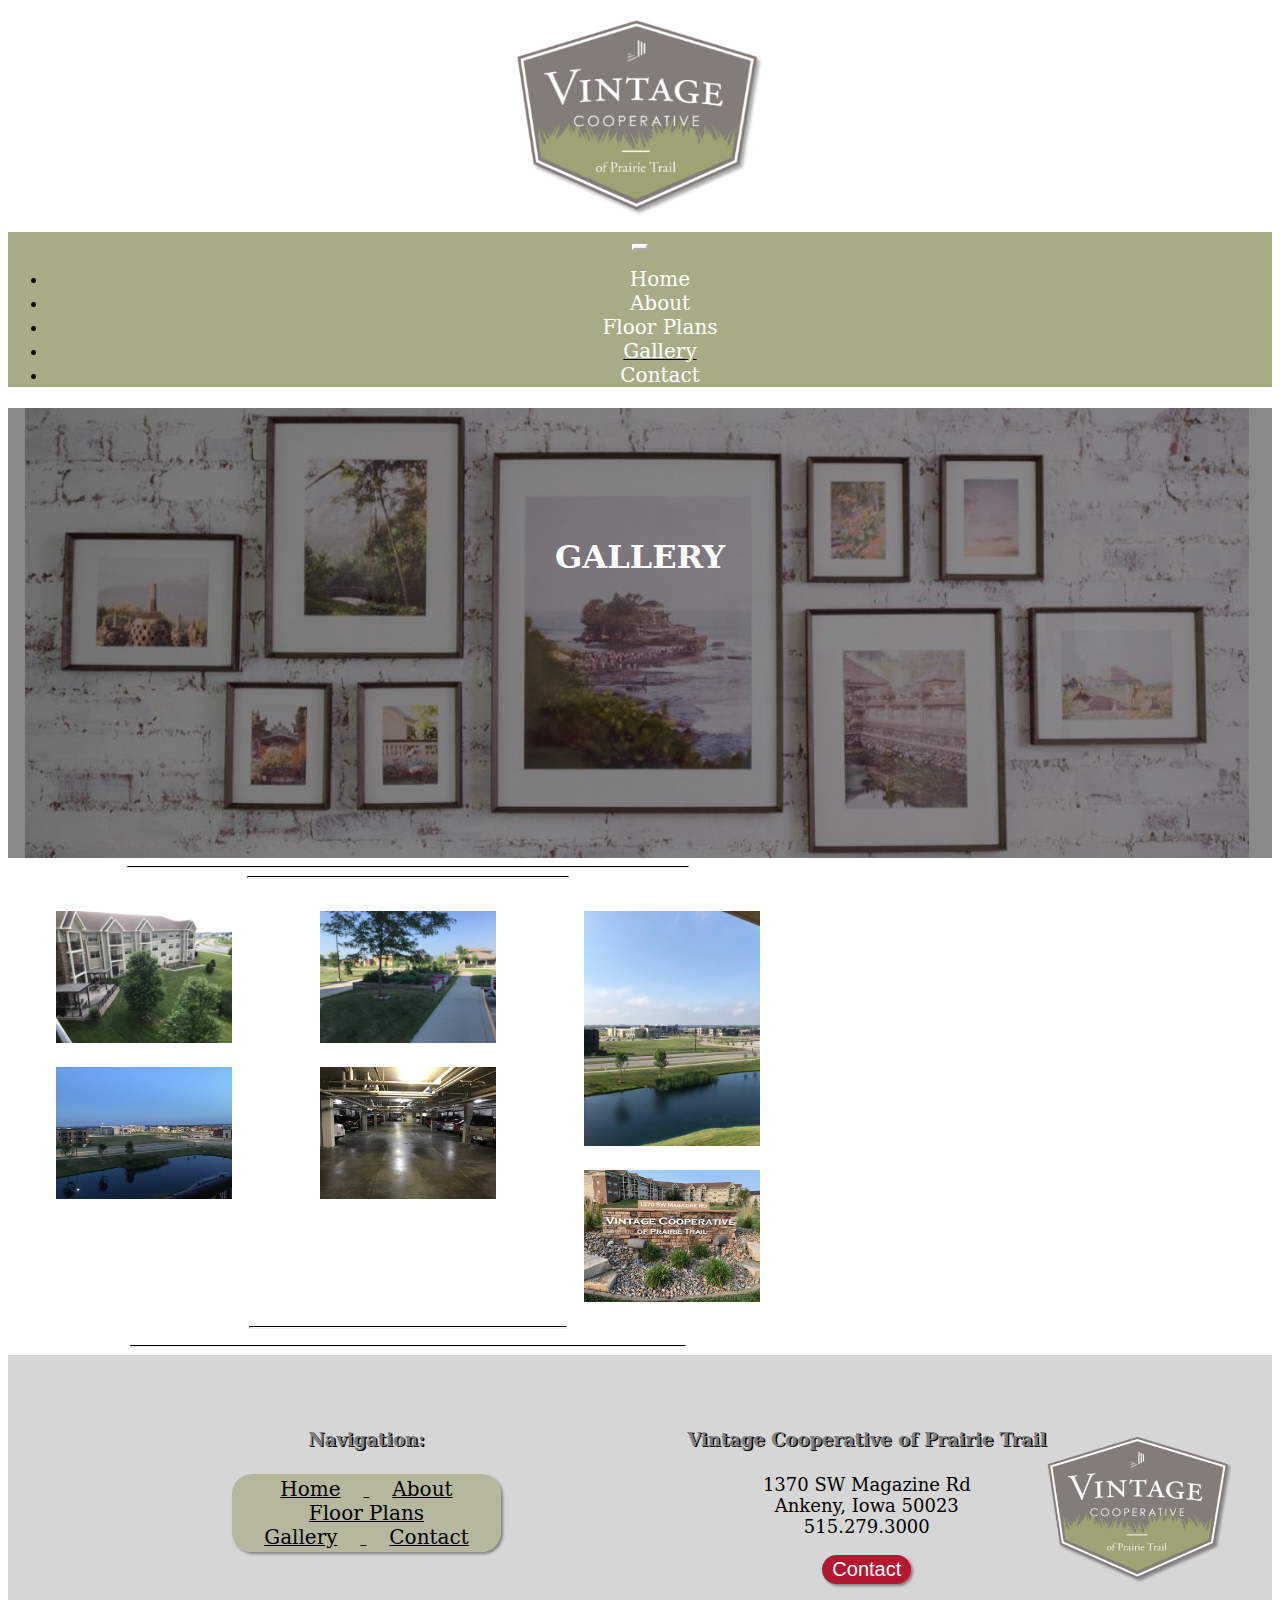
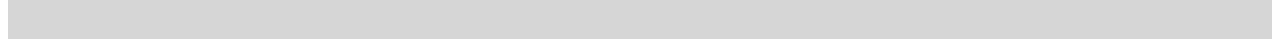
<file: gallery.html>
<!DOCTYPE html>
<html>
<head>
	<title>Gallery</title>

<meta charset="UTF-8">
<meta name="viewport" content="width=device-width, initial-scale=1, shrink-to-fit=no">
<meta name="description" content="vintage cooperatives">
<meta name="keywords" content="gallery, cooperative">

  <link rel="stylesheet" href="https://stackpath.bootstrapcdn.com/bootstrap/4.3.1/css/bootstrap.min.css" integrity="sha384-ggOyR0iXCbMQv3Xipma34MD+dH/1fQ784/j6cY/iJTQUOhcWr7x9JvoRxT2MZw1T" crossorigin="anonymous">
  
  <link rel="stylesheet" type="text/css" href="coopTemplateStyle.css">
  <link rel = "manifest" href = "/manifest.json">

<style>
h1 {
text-align: center;
}

h3, h4 {
color:grey;
text-shadow: 1.4px 1.4px black;
text-align: center;
}

hr {
  border-top: 1px solid black;
  width: 70%;
}

.row {
  display: flex;
  flex-wrap: wrap;
  padding: 0 4px;
}

/* Create four equal columns that sits next to each other */
.column {
  -ms-flex: 25%; /* IE10 */
  flex: 25%;
  max-width: 33%;
  padding: 0 4px;
}

.column img {
  margin-top: 8px;
  vertical-align: middle;
  width: 100%;
}
/* Responsive layout - makes a two column-layout instead of four columns */
@media screen and (max-width: 800px) {
  .column {
    flex: 50%;
    max-width: 50%;
  }
}

/* Responsive layout - makes the two columns stack on top of each other instead of next to each other */
@media screen and (max-width: 600px) {
  .column {
    flex: 100%;
    max-width: 100%;
  }
}
</style>

</head>

<header>
	
	<a href=""><img src="images/logo.png" id="headLogo" alt="logo"></a>	
	
	<nav class="navbar navbar-expand-lg" style="background-color: #A8AC86;">
		<button class="navbar-toggler custom-toggler ml-auto" type="button" data-toggle="collapse" data-target="#navbarNav" aria-controls="navbarNav" aria-expanded="false" aria-label="Toggle navigation">
			<span class="navbar-toggler-icon"></span>
		</button>
		<div class="collapse navbar-collapse" id="navbarNav" style="justify-content: center">
			<ul class="navbar-nav" >
				<li class="nav-item">
					<a class="nav-link" href="index.html">Home</a>
				</li>
				<li class="nav-item">
					<a class="nav-link" href="ourStory.html">About</a>
				</li>
				<li class="nav-item">
					<a class="nav-link" href="floor-plans.html">Floor Plans</a>
				</li>
				<li class="nav-item active">
					<a class="nav-link" href="gallery.html">Gallery</a>
				</li>
				<li class="nav-item">
					<a class="nav-link" href="contact.php">Contact</a>
				</li>
			</ul>
		</div>
	</nav>

</header>
<body>
<div class="col-sm-12" style="background: linear-gradient(rgba(20,20,20, .5), rgba(20,20,20, .5)), url(images/IMG8.jpg);height:50vh;min-height:20px; background-size:auto; background-position: 42% 85%; background-repeat: no-repeat;">
<h1 style="color: white; padding-top: 130px;">GALLERY</h1></div>

<!-- Photo Grid -->
<div class="container-fluid" style="max-width: 800px;">
	<hr>
	<hr  style="width:40%", size="3">
	<div class="row"> 
  		<div class="column" text-center>
  			<figure>
      			 <a href="images/IMG1.jpg">
          		<img src="images/IMG1.jpg" alt="vintage cooperative building"></a>
     		</figure>
     		<figure>
       			<a href="images/IMG5.jpg">
          		<img src="images/IMG5.jpg" alt="vintage cooperative"></a>
    		 </figure>
  		</div>
  		<div class="column" text-center>
  			<figure>
       			<a href="images/IMG3.jpg">
          		<img src="images/IMG3.jpg" alt="vintage cooperative building"></a>
     		</figure>
     		<figure>
       			<a href="images/IMG6.jpg">
          		<img src="images/IMG6.jpg" alt="vintage cooperative building"></a>
     		</figure>
  		</div>  
  		<div class="column" text-center>
  			<figure>
       			<a href="images/IMG4.jpg">
          		<img src="images/IMG4.jpg" alt="vintage cooperative building"></a>
     		</figure>
     		<figure>
      			<a href="images/IMG7.jpg">
          		<img src="images/IMG7.jpg" alt="vintage cooperative building"></a>
     		</figure>
  		</div>
  		<hr style="width:40%", size="3"><hr>
	</div>
</div>
</body>
<footer>
	
	
	<div class="row" id="footContainer">
		
		
		<div id="navFoot" class="col-lg-4">
			<h4><strong>Navigation:</strong></h4>
			
			<p>
				<div id="divFootNav">
					<u>
						<a class="nav-link" href="index.html">Home</a>
						<a class="nav-link" href="ourStory.html">About</a>
						<a class="nav-link" href="floor-plans.html">Floor Plans</a>
						<a class="nav-link" href="gallery.html">Gallery</a>
						<a class="nav-link" href="contact.php">Contact</a>
					</u>
				</div>
			</p>
		</div>

		<div class="col-lg-4">
			<h4><strong>Vintage Cooperative of Prairie Trail</strong></h4>

			<p>
				1370 SW Magazine Rd<br>
				Ankeny, Iowa 50023<br>
				515.279.3000
			</p>
			
			<button id="footContact" onClick="document.location='contact.php'">Contact</button>
		</div>

		<div class="col-lg-4 order-first order-lg-last">

			<img id="footLogo" src="photos/logo.png" alt="logo">
			
		</div>
		
	</div>
		
	<script src="https://code.jquery.com/jquery-3.2.1.slim.min.js" integrity="sha384-KJ3o2DKtIkvYIK3UENzmM7KCkRr/rE9/Qpg6aAZGJwFDMVNA/GpGFF93hXpG5KkN" crossorigin="anonymous"></script>
	<script src="https://cdnjs.cloudflare.com/ajax/libs/popper.js/1.12.9/umd/popper.min.js" integrity="sha384-ApNbgh9B+Y1QKtv3Rn7W3mgPxhU9K/ScQsAP7hUibX39j7fakFPskvXusvfa0b4Q" crossorigin="anonymous"></script>
	<script src="https://maxcdn.bootstrapcdn.com/bootstrap/4.0.0/js/bootstrap.min.js" integrity="sha384-JZR6Spejh4U02d8jOt6vLEHfe/JQGiRRSQQxSfFWpi1MquVdAyjUar5+76PVCmYl" crossorigin="anonymous"></script>
	<script src="js/main.js"></script>

</footer>	
</html>
</file>
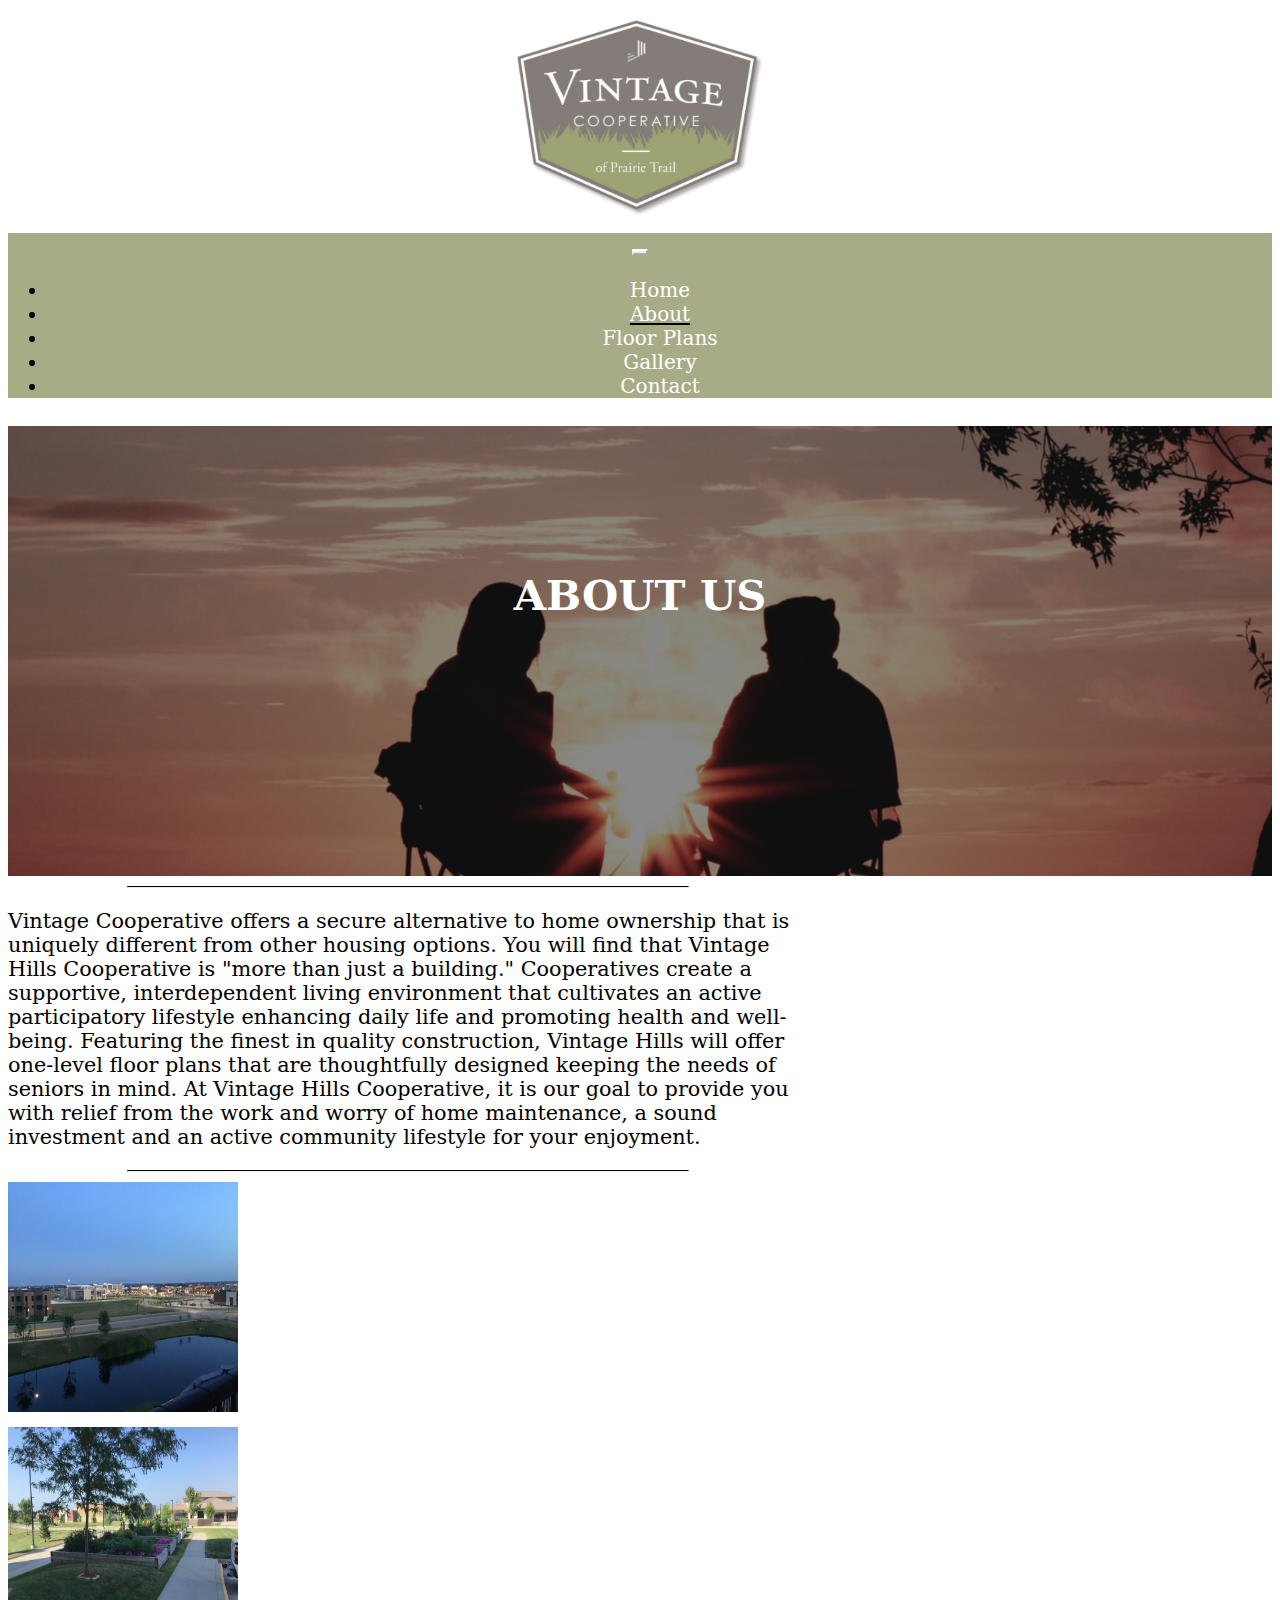
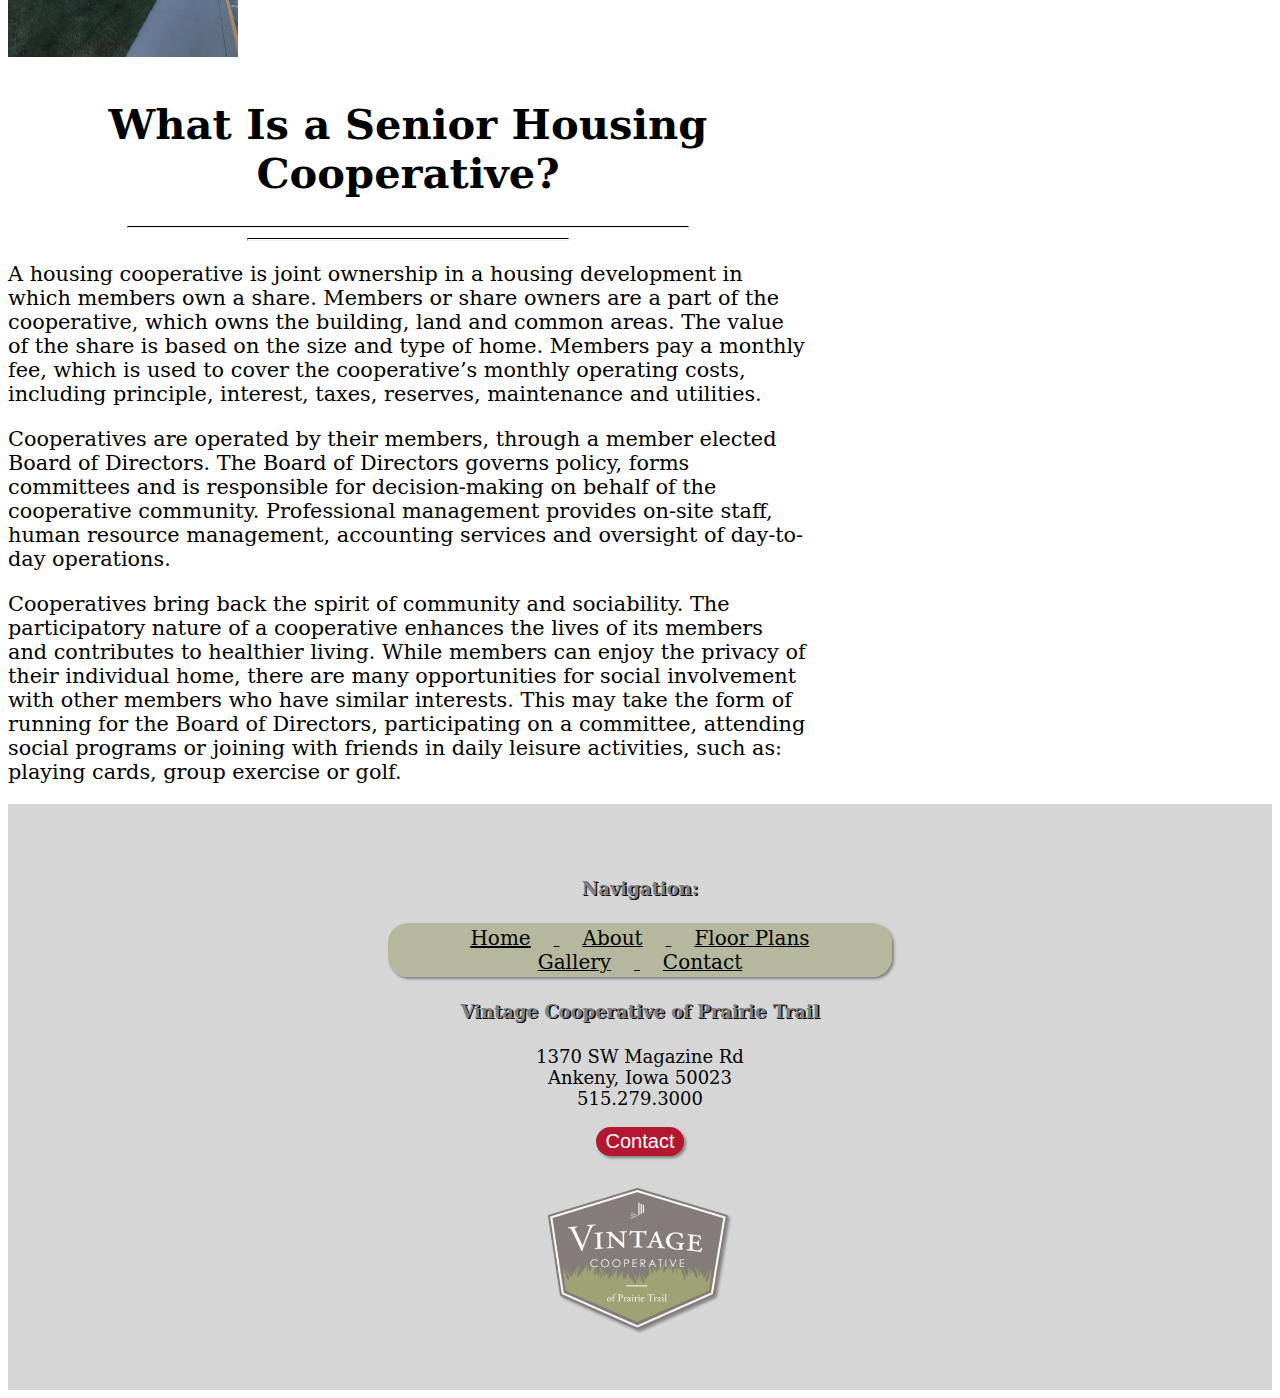
<file: ourStory.html>
<!DOCTYPE html>
<html>
<head>
	<title>Our Story</title>

<meta charset="UTF-8">
<meta name="viewport" content="width=device-width, initial-scale=1, shrink-to-fit=no">
<meta name="description" content="vintage cooperatives">
<meta name="keywords" content="floor plans, cooperative">

  <link rel="stylesheet" href="https://stackpath.bootstrapcdn.com/bootstrap/4.3.1/css/bootstrap.min.css" integrity="sha384-ggOyR0iXCbMQv3Xipma34MD+dH/1fQ784/j6cY/iJTQUOhcWr7x9JvoRxT2MZw1T" crossorigin="anonymous">
  
  <link rel="stylesheet" type="text/css" href="coopTemplateStyle.css">
  <link rel = "manifest" href = "/manifest.json">

<style>
body {
font-size: 1.3em;
}
	
#heading2  {
 color: white; 
 padding-top: 3.5em;
}
	
h1 {
text-align: center;
}

h3, h4 {
color:grey;
text-shadow: 1.4px 1.4px black;
text-align: center;
}

hr {
  border-top: 1px solid black;
  width: 70%;
}
	
@media  screen and (max-width: 576px){

#heading2  {
 padding-top: 2.5em;
}

}

</style>

</head>
<header>
	
	<a href="index.html"><img src="images/logo.png" id="headLogo" alt="logo"></a>	
	
	<nav class="navbar navbar-expand-lg" style="background-color: #A8AC86;">
		<button class="navbar-toggler custom-toggler ml-auto" type="button" data-toggle="collapse" data-target="#navbarNav" aria-controls="navbarNav" aria-expanded="false" aria-label="Toggle navigation">
			<span class="navbar-toggler-icon"></span>
		</button>
		<div class="collapse navbar-collapse" id="navbarNav" style="justify-content: center">
			<ul class="navbar-nav" >
				<li class="nav-item">
					<a class="nav-link" href="index.html">Home</a>
				</li>
				<li class="nav-item active">
					<a class="nav-link" href="ourStory.html">About</a>
				</li>
				<li class="nav-item">
					<a class="nav-link" href="floor-plans.html">Floor Plans</a>
				</li>
				<li class="nav-item">
					<a class="nav-link" href="gallery.html">Gallery</a>
				</li>
				<li class="nav-item">
					<a class="nav-link" href="contact.php">Contact</a>
				</li>
			</ul>
		</div>
	</nav>

</header>
<body>
<div class="col-sm-12" style="background: linear-gradient(rgba(20,20,20, .5), rgba(20,20,20, .5)), url(images/about2.jpg);height:50vh;min-height:20px; background-size:auto; background-position: 42% 85%; background-repeat: no-repeat;">
<h1 id="heading2">ABOUT US</h1></div>

<div class="container">
<div class="container-fluid" style="max-width: 800px;">
<div class="row">
<div class="col-sm-12"> <hr>
<p>
Vintage Cooperative offers a secure alternative to home ownership that is uniquely different from other housing options. You will find that Vintage Hills Cooperative is "more than just a building." Cooperatives create a supportive, interdependent living environment that cultivates an active participatory lifestyle enhancing daily life and promoting health and well-being. Featuring the finest in quality construction, Vintage Hills will offer one-level floor plans that are thoughtfully designed keeping the needs of seniors in mind. At Vintage Hills Cooperative, it is our goal to provide you with relief from the work and worry of home maintenance, a sound investment and an active community lifestyle for your enjoyment.
</p>
</div>
<hr>
<div class="col-sm-6 text-center">
<a href="images/IMG2.jpg"> 
<img style="padding-bottom: 10px;" src="images/IMG2.jpg" alt="vintage cooperative landscape" width="230px" height="230px"></a>
</div>

<div class="col-sm-6 text-center"> 
<a href="images/IMG3.jpg">
<img style="padding-bottom: 10px;" src="images/IMG3.jpg" alt="vintage cooperative outdoor area" width="230px" height="230px"></a>
</div>

<div class="col-sm-12">
<h1>What Is a Senior Housing Cooperative?</h1><hr><hr style="width:40%", size="3">
<p>A housing cooperative is joint ownership in a housing development in which members own a share. Members or share owners are a part of the cooperative, which owns the building, land and common areas. The value of the share is based on the size and type of home. Members pay a monthly fee, which is used to cover the cooperative’s monthly operating costs, including principle, interest, taxes, reserves, maintenance and utilities.</p>

<p>Cooperatives are operated by their members, through a member elected Board of Directors. The Board of Directors governs policy, forms committees and is responsible for decision-making on behalf of the cooperative community. Professional management provides on-site staff, human resource management, accounting services and oversight of day-to-day operations.</p>

<p>Cooperatives bring back the spirit of community and sociability. The participatory nature of a cooperative enhances the lives of its members and contributes to healthier living. While members can enjoy the privacy of their individual home, there are many opportunities for social involvement with other members who have similar interests. This may take the form of running for the Board of Directors, participating on a committee, attending social programs or joining with friends in daily leisure activities, such as: playing cards, group exercise or golf.</p>
</div>

</div>
</div>
</div>

</body>
<footer>
	
	
	<div class="row" id="footContainer">
		
		
		<div id="navFoot" class="col-lg-4">
			<h4><strong>Navigation:</strong></h4>
			
			<p>
				<div id="divFootNav">
				<u>
					<a class="nav-link" href="index.html"><u>Home</u></a>
					<a class="nav-link" href="ourStory.html">About</a>
					<a class="nav-link" href="floor-plans.html">Floor Plans</a>
					<a class="nav-link" href="gallery.html">Gallery</a>
					<a class="nav-link" href="contact.php">Contact</a>
				</u>
			        </div>
			</p>
		</div>

		<div class="col-lg-4">
			<h4><strong>Vintage Cooperative of Prairie Trail</strong></h4>

			<p>
				1370 SW Magazine Rd<br>
				Ankeny, Iowa 50023<br>
				515.279.3000
			</p>
			
			<button id="footContact" onClick="document.location='contact.php'">Contact</button>
		</div>

		<div class="col-lg-4 order-first order-lg-last">

			<img id="footLogo" src="images/logo.png" alt="logo">
			
		</div>
		
	</div>
		
	<script src="https://code.jquery.com/jquery-3.2.1.slim.min.js" integrity="sha384-KJ3o2DKtIkvYIK3UENzmM7KCkRr/rE9/Qpg6aAZGJwFDMVNA/GpGFF93hXpG5KkN" crossorigin="anonymous"></script>
	<script src="https://cdnjs.cloudflare.com/ajax/libs/popper.js/1.12.9/umd/popper.min.js" integrity="sha384-ApNbgh9B+Y1QKtv3Rn7W3mgPxhU9K/ScQsAP7hUibX39j7fakFPskvXusvfa0b4Q" crossorigin="anonymous"></script>
	<script src="https://maxcdn.bootstrapcdn.com/bootstrap/4.0.0/js/bootstrap.min.js" integrity="sha384-JZR6Spejh4U02d8jOt6vLEHfe/JQGiRRSQQxSfFWpi1MquVdAyjUar5+76PVCmYl" crossorigin="anonymous"></script>
	<script src="js/main.js"></script>

</footer>	
</html>
</file>
<file: coopTemplateStyle.css>
@charset "UTF-8";
/* CSS Document */

body, footer{
	font-family: Constantia, "Lucida Bright", "DejaVu Serif", Georgia, "serif";
}

/*Header content*/

header{
	text-align: center;
}

#headLogo{
	margin-top: 10px;
	margin-bottom: 10px;
	height: 200px;
	width: auto;
}

.active{
	text-decoration: underline;
}


.nav-link{
	padding: 3px;
	font-size: 20px;
	margin-left: 20px;
	margin-right: 20px;
	text-decoration:none;
	color: white;
}

.nav-link:hover{
	color: #65615D;
}


#bannerHomeMobile{
	display: none;
}


/*Footer content*/

#footContact{
	padding: 3px;
	padding-left: 10px;
	padding-right: 10px;
	border-radius: 25px;
	border: none;
	color: white;
	font-size: 20px;
	background-color: #B41831;
	box-shadow: 2px 2px 3px grey;
}

#footContact:hover{
	background-color: #EB6D81;
	cursor: pointer;
}

#footLogo{
	margin-top: 30px;
	text-shadow: 2px 2px 5px gray;
	height: 150px;
	width: auto;
}

#footContainer{
	font-size: 18px;
	text-align: center;
	max-width: 1200px;
	margin-left: auto;
	margin-right: auto;
	justify-content: center;
}

footer{
		padding-top: 50px;
		padding-bottom: 50px;
		height: auto;
		background-color: #D6D6D6;
		width: 100%;
		}

#divFootNav{
	border-radius: 20px;
	background-color: rgba(168,172,134,0.71);
	width: 42%;
	margin-left: auto;
	margin-right: auto;
	padding-top: 3px;
	padding-bottom: 3px;
	box-shadow: 2px 2px 3px grey;
}
#divFootNav .nav-link {
	color: black;
}
#navFoot p{
	text-shadow: 2px 2px 5px hsla(0,0%,54%,1.00);
}


.custom-toggler .navbar-toggler-icon {

 	 background-image: url("data:image/svg+xml;charset=utf8,%3Csvg viewBox='0 0 32 32' xmlns='http://www.w3.org/2000/svg'%3E%3Cpath stroke='white' stroke-width='2' stroke-linecap='round' stroke-miterlimit='10' d='M4 8h24M4 16h24M4 24h24'/%3E%3C/svg%3E");

}

.custom-toggler.navbar-toggler {
	outline: none;
	border-color: white;

} 
	

@media  screen and (max-width: 576px){
	
	#headLogo{
		height: 150px;
	}
	
	#bannerHomeMobile{
		display: block;
	}
	
	#bannerHome{
		display: none;
	}
	
	#footLogo{
		margin-top: 0px;
	}
	
	#navFoot{
		margin-top: 60px;
		margin-bottom: 50px;
	}
	
	#divFootNav{
		width: 50%;
}
	
	
}
</file>
